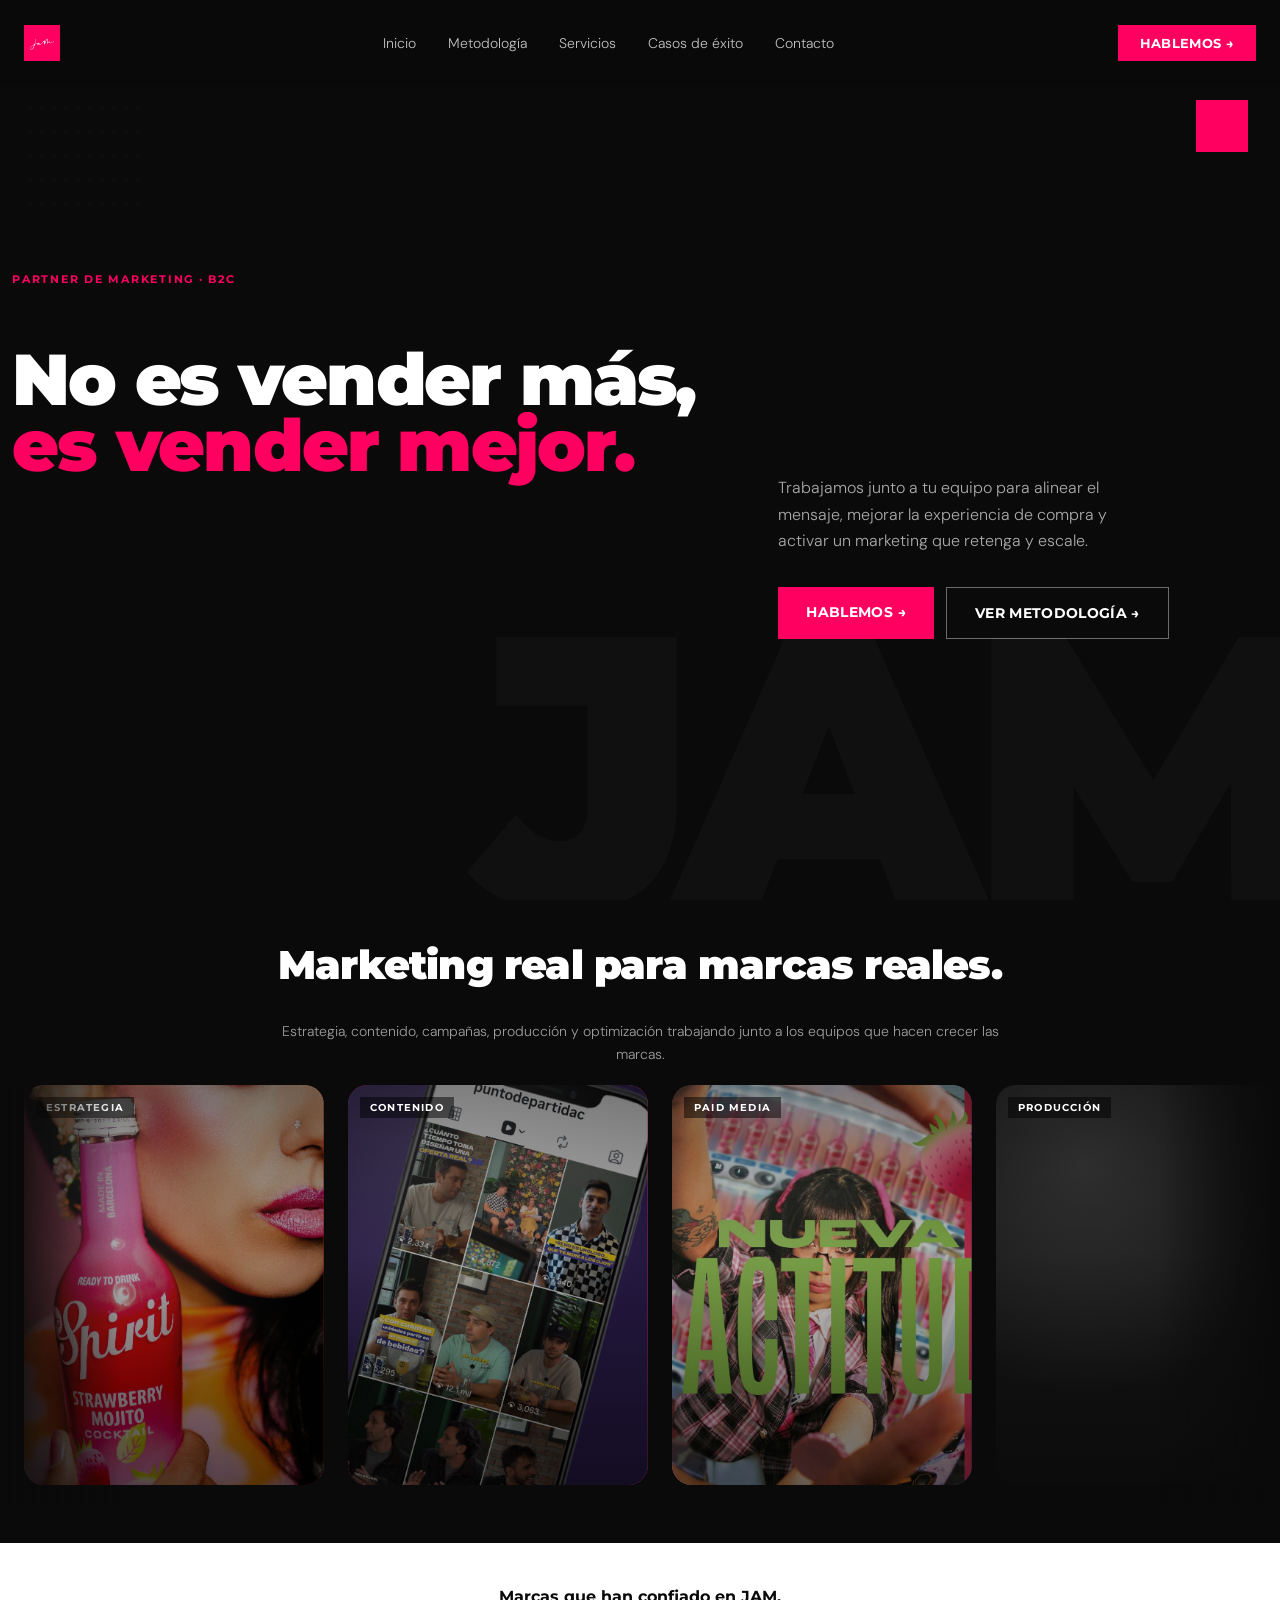
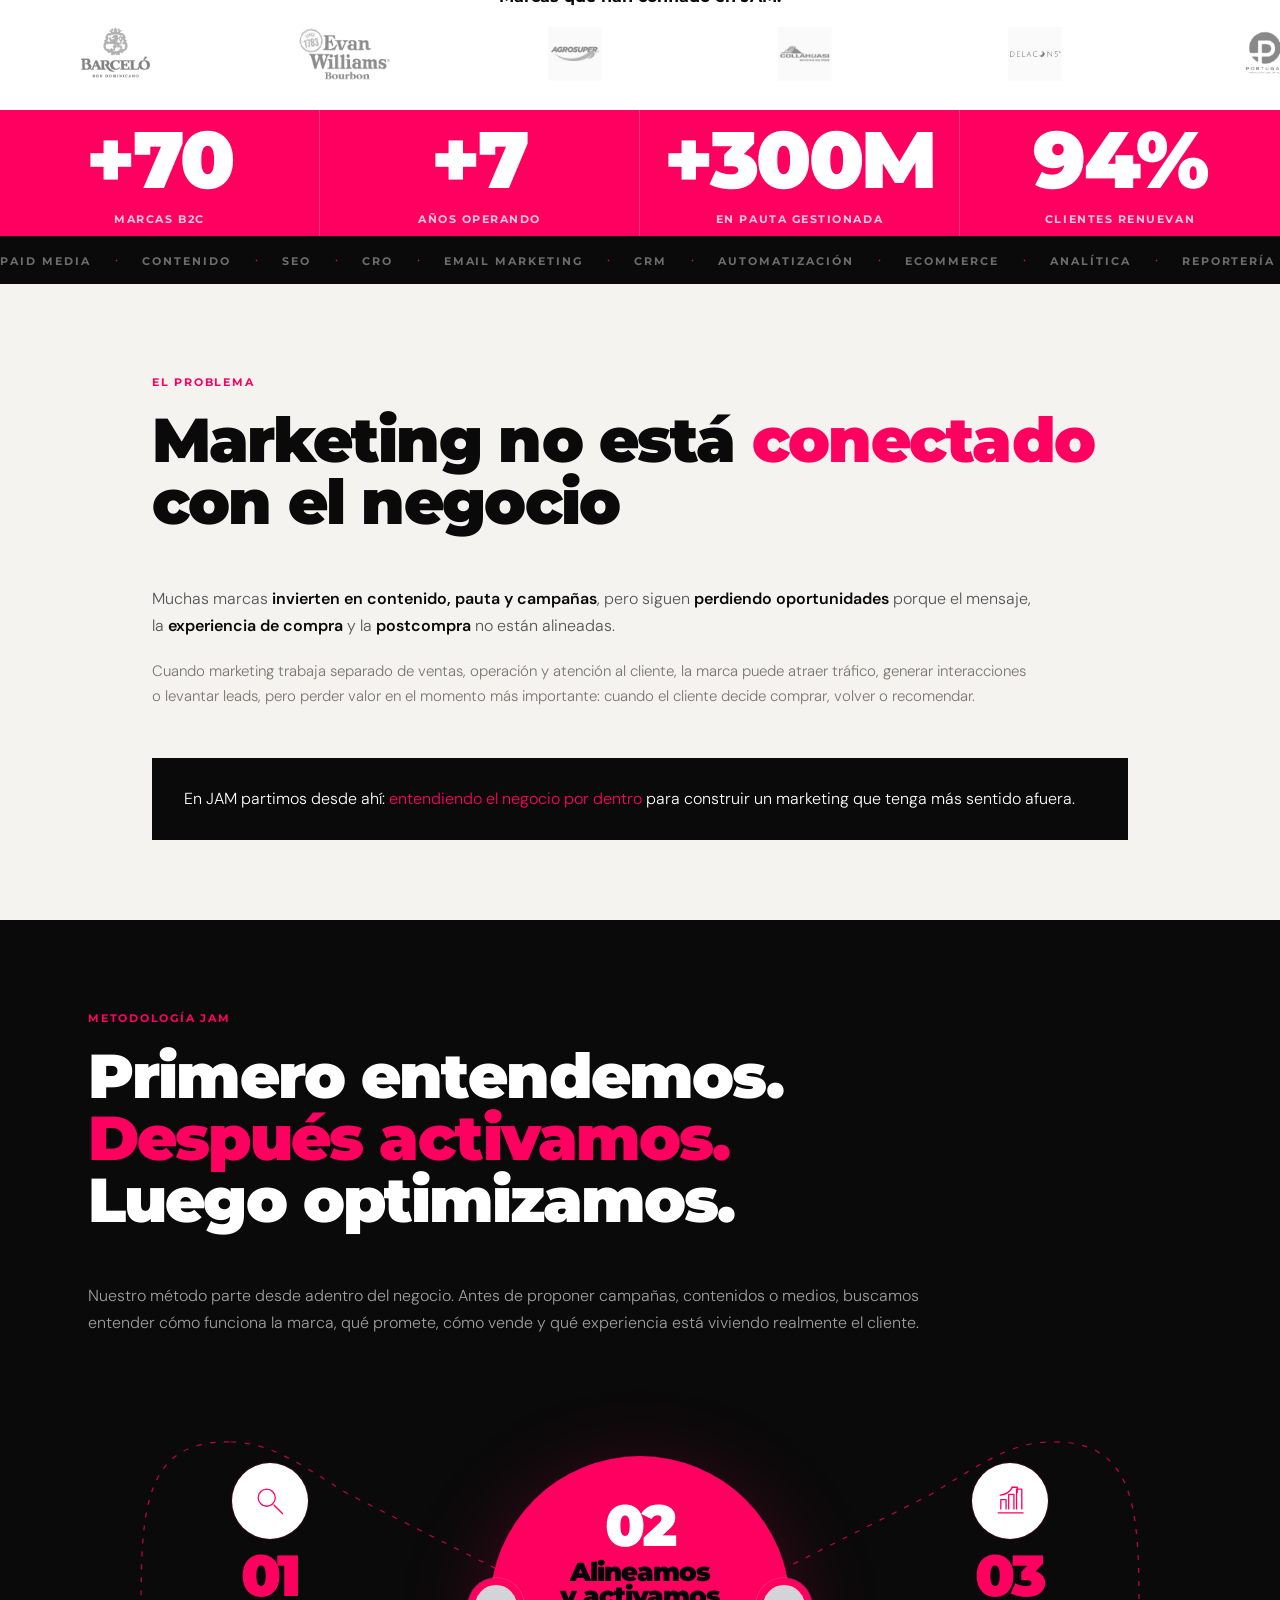
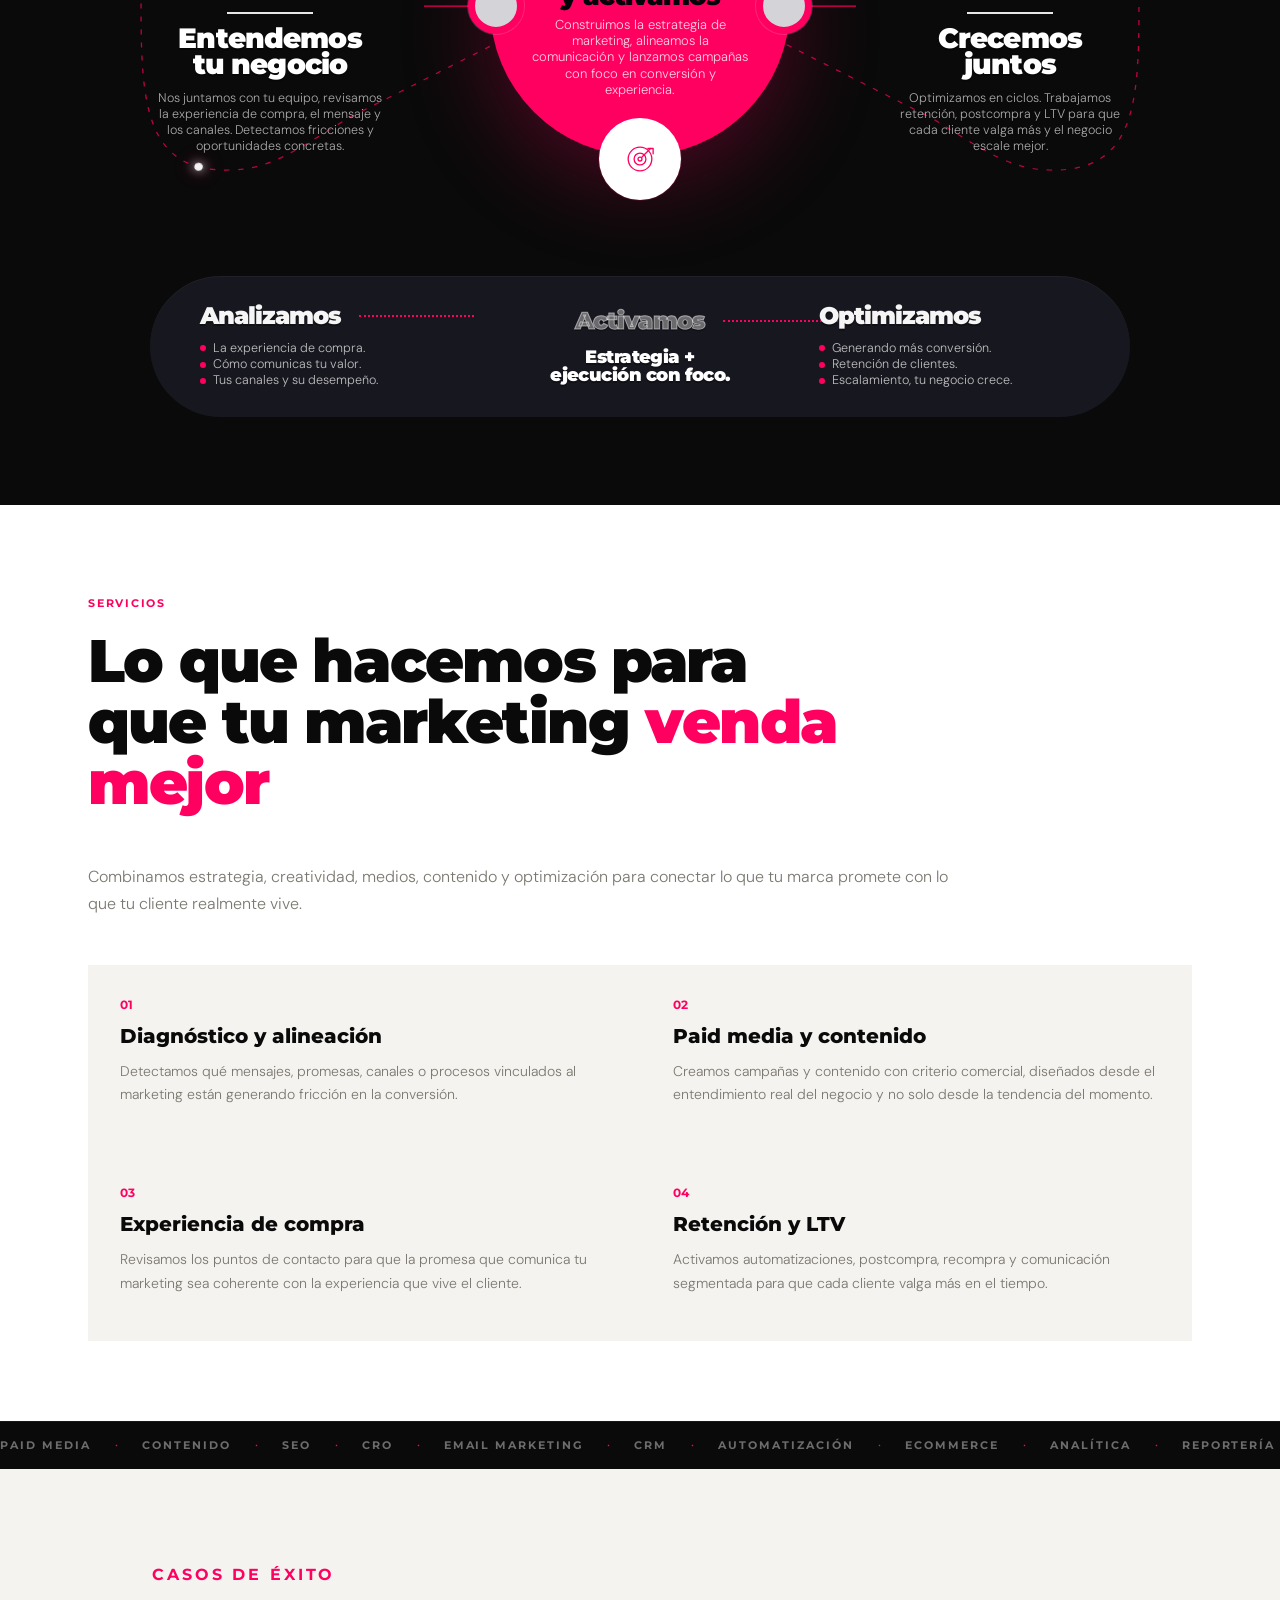
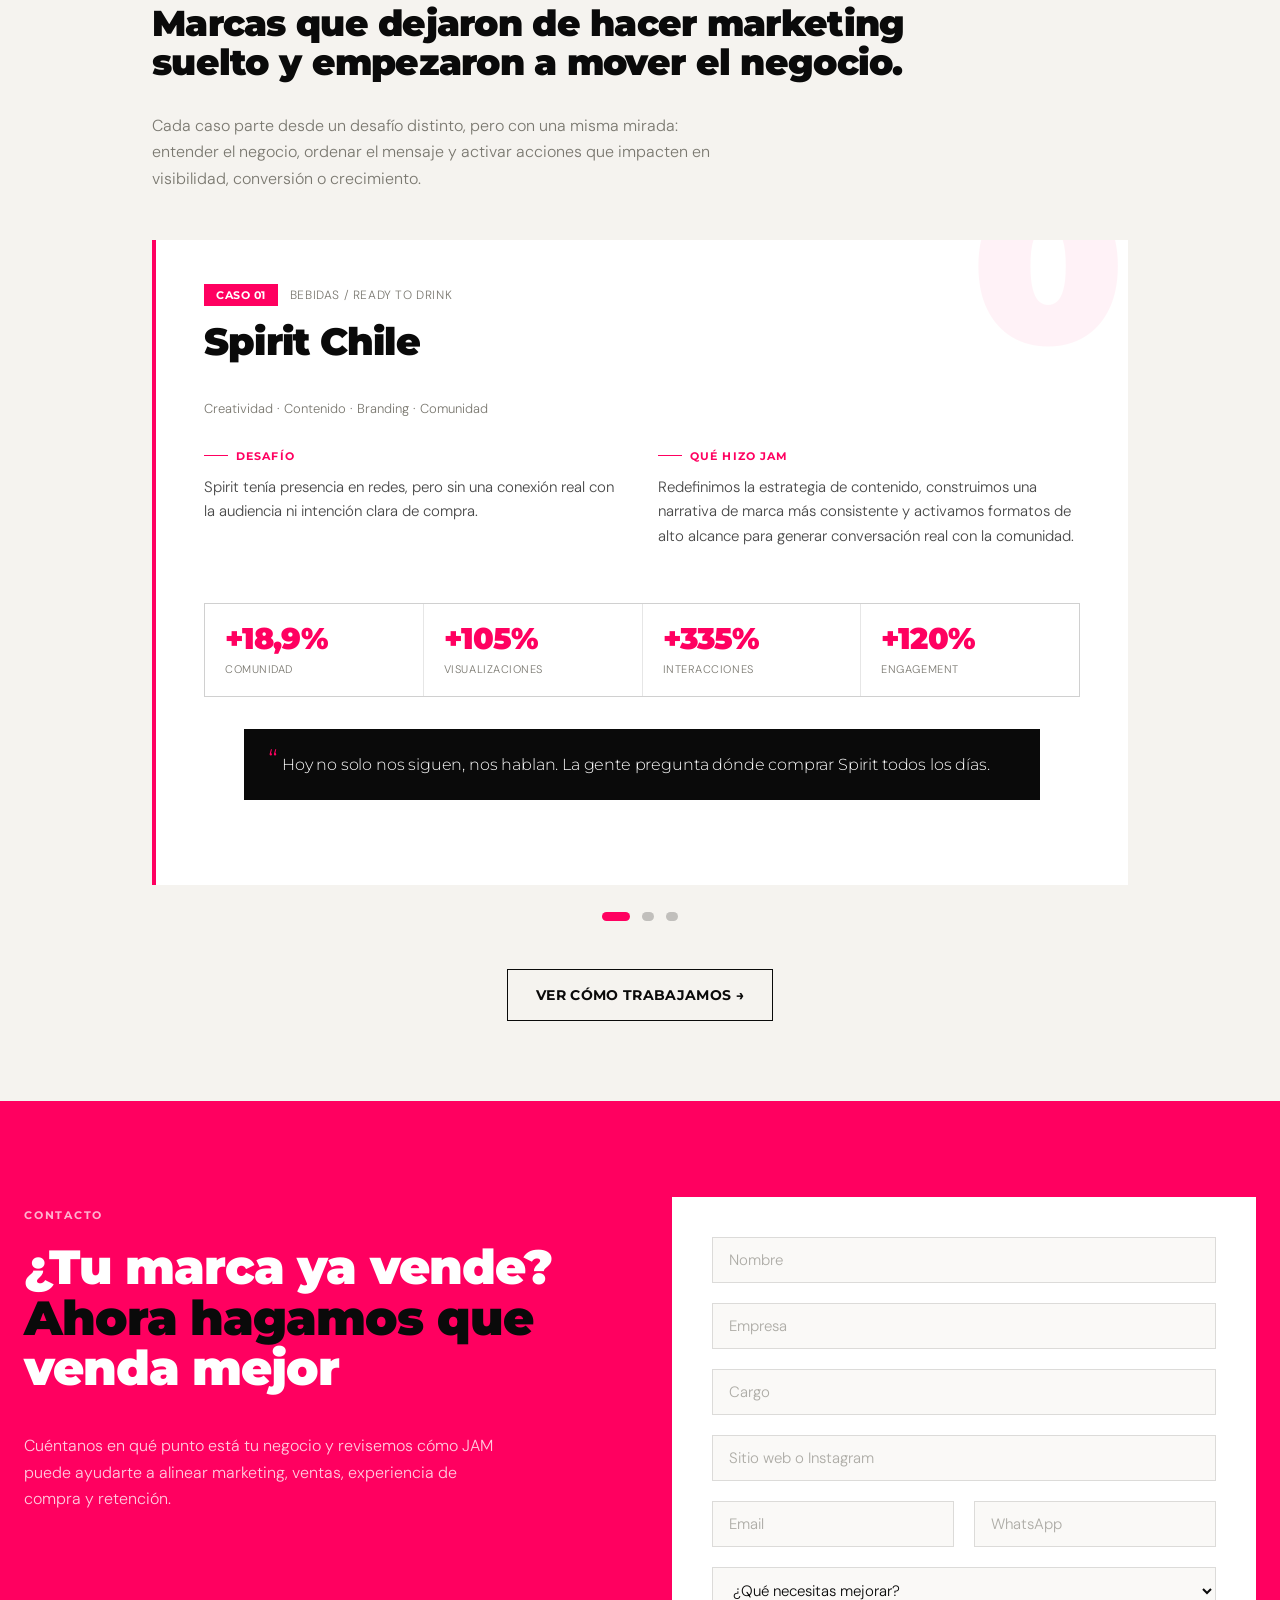
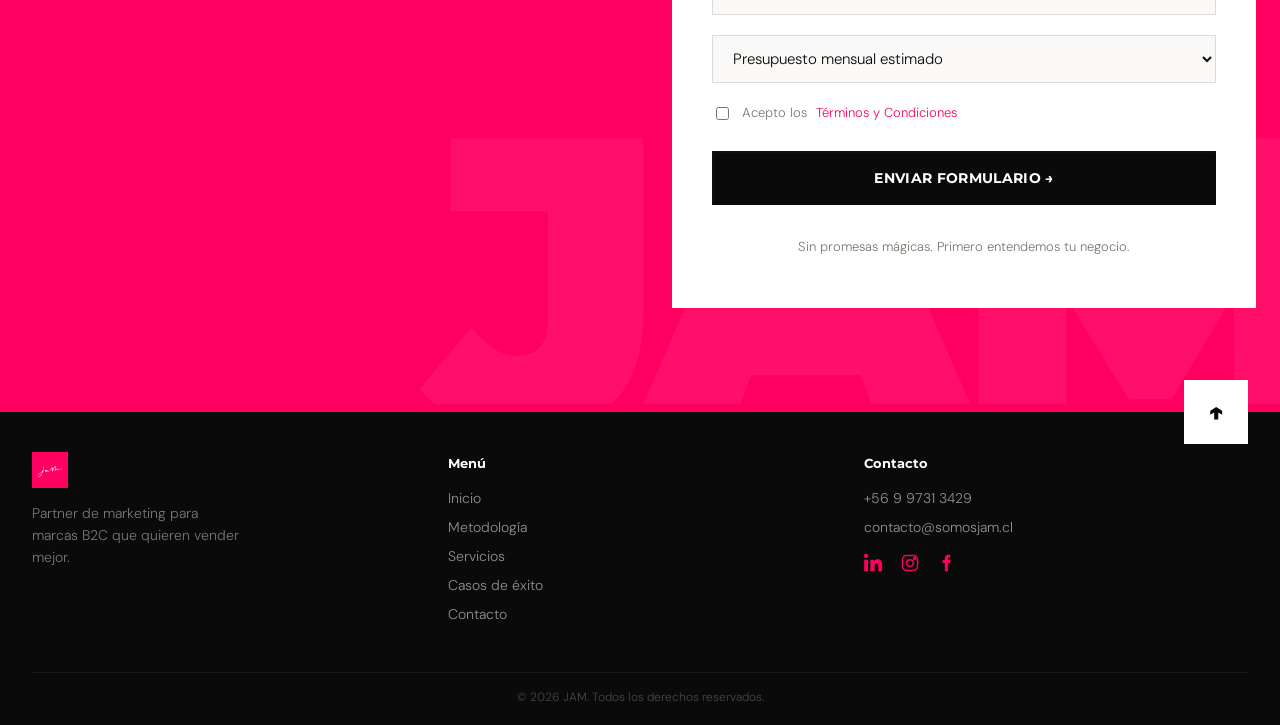
<file: index.html>
<!doctype html>
<html lang="es">
<head>
	<meta charset="UTF-8">
	<meta name="viewport" content="width=device-width, initial-scale=1">
	
	<link rel="preconnect" href="https://fonts.googleapis.com">
	<link rel="preconnect" href="https://fonts.gstatic.com" crossorigin>
	<link href="https://fonts.googleapis.com/css2?family=DM+Sans:wght@300;400;500;700&family=Dancing+Script:wght@700&family=Montserrat:wght@500;700;800;900&display=swap" rel="stylesheet">
	<link rel="stylesheet" href="./assets/css/theme.css">
</head>
<body class="home page jam-static">
<nav class="jam-nav fixed inset-x-0 top-0 z-1000 backdrop-blur-md transition-colors" data-jam-nav>
	<div class="mx-auto flex max-w-7xl items-center justify-between px-6 py-4">
		<a href="./#hero" class="flex items-center text-white" aria-label="JAM">
			<img src="./assets/images/jam-logo-pink.jpg" alt="SOMOS JAM" class="jam-nav-logo">
		</a>

		<ul class="hidden items-center gap-8 md-flex">
							<li>
					<a href="#hero" class="font-body text-14 text-white-75 transition-opacity hover-opacity-100">
						Inicio					</a>
				</li>
							<li>
					<a href="#metodologia" class="font-body text-14 text-white-75 transition-opacity hover-opacity-100">
						Metodología					</a>
				</li>
							<li>
					<a href="#servicios" class="font-body text-14 text-white-75 transition-opacity hover-opacity-100">
						Servicios					</a>
				</li>
							<li>
					<a href="#casos" class="font-body text-14 text-white-75 transition-opacity hover-opacity-100">
						Casos de éxito					</a>
				</li>
							<li>
					<a href="#contacto" class="font-body text-14 text-white-75 transition-opacity hover-opacity-100">
						Contacto					</a>
				</li>
					</ul>

		<a href="#contacto" class="hidden bg-jam-pink px-22 py-10 font-display text-13 font-bold uppercase tracking-wide text-white transition-transform hover-lift md-inline-block">
			Hablemos &rarr;
		</a>

		<button class="jam-menu-toggle text-white md-hidden" type="button" aria-label="Abrir menú" aria-expanded="false" aria-controls="jam-mobile-menu" data-jam-menu-toggle>
			<svg class="jam-menu-icon jam-menu-icon-open" width="28" height="28" viewBox="0 0 24 24" fill="none" stroke="currentColor" stroke-width="2" aria-hidden="true">
				<path d="M4 7h16M4 12h16M4 17h16"></path>
			</svg>
			<svg class="jam-menu-icon jam-menu-icon-close" width="28" height="28" viewBox="0 0 24 24" fill="none" stroke="currentColor" stroke-width="2" aria-hidden="true">
				<path d="M6 6l12 12M6 18L18 6"></path>
			</svg>
		</button>
	</div>

	<div id="jam-mobile-menu" class="jam-mobile-menu border-t border-white-10 bg-jam-black md-hidden" hidden data-jam-mobile-menu>
		<ul class="flex flex-col px-6 py-4">
							<li>
					<a href="#hero" class="block py-3 font-body text-15 text-white-80" data-jam-mobile-link>
						Inicio					</a>
				</li>
							<li>
					<a href="#metodologia" class="block py-3 font-body text-15 text-white-80" data-jam-mobile-link>
						Metodología					</a>
				</li>
							<li>
					<a href="#servicios" class="block py-3 font-body text-15 text-white-80" data-jam-mobile-link>
						Servicios					</a>
				</li>
							<li>
					<a href="#casos" class="block py-3 font-body text-15 text-white-80" data-jam-mobile-link>
						Casos de éxito					</a>
				</li>
							<li>
					<a href="#contacto" class="block py-3 font-body text-15 text-white-80" data-jam-mobile-link>
						Contacto					</a>
				</li>
						<li>
				<a href="#contacto" class="mt-2 inline-block bg-jam-pink px-5 py-3 font-display text-13 font-bold uppercase text-white" data-jam-mobile-link>
					Hablemos &rarr;
				</a>
			</li>
		</ul>
	</div>
</nav>
<main class="bg-jam-black text-white">
	<section id="hero" class="relative flex min-h-screen items-center overflow-hidden bg-jam-black text-white">
		<div aria-hidden="true" class="hero-watermark pointer-events-none absolute select-none font-display font-black">JAM</div>
		<div aria-hidden="true" class="pulse-soft hero-pulse absolute"></div>
		<div aria-hidden="true" class="dot-pattern hero-dots absolute"></div>
		<div class="relative mx-auto grid w-full max-w-7xl gap-12 px-3 py-10 md-grid-hero md-items-end md-gap-8 grid-hero">
			<div class="hero-anim">
				<p class="eyebrow mb-6 text-jam-pink">Partner de marketing · B2C</p>
				<h1 class="hero-title font-display font-black">
					<span class="block">No es vender más,</span>
					<span class="block text-jam-pink">es vender mejor.</span>
				</h1>
			</div>
			<div class="hero-anim delay-2">
				<p class="hero-copy font-body text-white-65">Trabajamos junto a tu equipo para alinear el mensaje, mejorar la experiencia de compra y activar un marketing que retenga y escale.</p>
				<div class="hero-anim delay-3 mt-8 flex flex-wrap gap-3">
					<a href="#contacto" class="jam-cta bg-jam-pink px-7 py-4 font-display text-14 font-bold uppercase tracking-wide text-white transition-all hover-lift">Hablemos &rarr;</a>
					<a href="#metodologia" class="border border-white-40 px-7 py-4 font-display text-14 font-bold uppercase tracking-wide text-white transition-colors hover-border-white">Ver metodología &rarr;</a>
				</div>
			</div>
		</div>
	</section>

	<section class="relative overflow-hidden bg-jam-black py-10">
		<div class="mx-auto max-w-7xl px-6 text-center">
			<h2 class="fade-up section-heading font-display font-black text-white">Marketing real para marcas reales.</h2>
			<p class="fade-up delay-1 mx-auto mt-6 font-body section-copy text-white-60">Estrategia, contenido, campañas, producción y optimización trabajando junto a los equipos que hacen crecer las marcas.</p>
		</div>
		<div class="no-scrollbar mt-5 overflow-hidden px-6 pb-6 gallery-viewport">
			<div class="flex gap-6 gallery-track pb-6" style="animation-duration: 20s;">
															<div class="relative shrink-0 overflow-hidden gallery-card" style="background: #8B1A1A;">
															<img class="absolute inset-0 gallery-card-image" src="./assets/images/Estrategia.png" alt="Estrategia" loading="lazy">
								<div class="absolute inset-0 gallery-card-image-mask"></div>
																					<div class="absolute inset-0 gallery-card-glow"></div>
							<span class="absolute left-3 top-3 font-display font-bold uppercase text-white gallery-label">Estrategia</span>
						</div>
											<div class="relative shrink-0 overflow-hidden gallery-card" style="background: #E8307A;">
															<img class="absolute inset-0 gallery-card-image" src="./assets/images/Contenido.png" alt="Contenido" loading="lazy">
								<div class="absolute inset-0 gallery-card-image-mask"></div>
																					<div class="absolute inset-0 gallery-card-glow"></div>
							<span class="absolute left-3 top-3 font-display font-bold uppercase text-white gallery-label">Contenido</span>
						</div>
											<div class="relative shrink-0 overflow-hidden gallery-card" style="background: #3D2B6B;">
															<img class="absolute inset-0 gallery-card-image" src="./assets/images/Paid Media.png" alt="Paid Media" loading="lazy">
								<div class="absolute inset-0 gallery-card-image-mask"></div>
																					<div class="absolute inset-0 gallery-card-glow"></div>
							<span class="absolute left-3 top-3 font-display font-bold uppercase text-white gallery-label">Paid Media</span>
						</div>
											<div class="relative shrink-0 overflow-hidden gallery-card" style="background: #1a1a1a;">
																						<video class="absolute inset-0 gallery-card-video" autoplay muted loop playsinline preload="metadata">
									<source src="./assets/video/VIDEO-JAM.mp4" type="video/mp4">
								</video>
								<div class="absolute inset-0 gallery-card-video-mask"></div>
														<div class="absolute inset-0 gallery-card-glow"></div>
							<span class="absolute left-3 top-3 font-display font-bold uppercase text-white gallery-label">Producción</span>
						</div>
											<div class="relative shrink-0 overflow-hidden gallery-card" style="background: #2a1f00;">
															<img class="absolute inset-0 gallery-card-image" src="./assets/images/Ecommerce.png" alt="Ecommerce" loading="lazy">
								<div class="absolute inset-0 gallery-card-image-mask"></div>
																					<div class="absolute inset-0 gallery-card-glow"></div>
							<span class="absolute left-3 top-3 font-display font-bold uppercase text-white gallery-label">Ecommerce</span>
						</div>
											<div class="relative shrink-0 overflow-hidden gallery-card" style="background: #8B1A1A;">
															<img class="absolute inset-0 gallery-card-image" src="./assets/images/Crecimiento.png" alt="Crecimiento" loading="lazy">
								<div class="absolute inset-0 gallery-card-image-mask"></div>
																					<div class="absolute inset-0 gallery-card-glow"></div>
							<span class="absolute left-3 top-3 font-display font-bold uppercase text-white gallery-label">Crecimiento</span>
						</div>
																				<div class="relative shrink-0 overflow-hidden gallery-card" style="background: #8B1A1A;">
															<img class="absolute inset-0 gallery-card-image" src="./assets/images/Estrategia.png" alt="Estrategia" loading="lazy">
								<div class="absolute inset-0 gallery-card-image-mask"></div>
																					<div class="absolute inset-0 gallery-card-glow"></div>
							<span class="absolute left-3 top-3 font-display font-bold uppercase text-white gallery-label">Estrategia</span>
						</div>
											<div class="relative shrink-0 overflow-hidden gallery-card" style="background: #E8307A;">
															<img class="absolute inset-0 gallery-card-image" src="./assets/images/Contenido.png" alt="Contenido" loading="lazy">
								<div class="absolute inset-0 gallery-card-image-mask"></div>
																					<div class="absolute inset-0 gallery-card-glow"></div>
							<span class="absolute left-3 top-3 font-display font-bold uppercase text-white gallery-label">Contenido</span>
						</div>
											<div class="relative shrink-0 overflow-hidden gallery-card" style="background: #3D2B6B;">
															<img class="absolute inset-0 gallery-card-image" src="./assets/images/Paid Media.png" alt="Paid Media" loading="lazy">
								<div class="absolute inset-0 gallery-card-image-mask"></div>
																					<div class="absolute inset-0 gallery-card-glow"></div>
							<span class="absolute left-3 top-3 font-display font-bold uppercase text-white gallery-label">Paid Media</span>
						</div>
											<div class="relative shrink-0 overflow-hidden gallery-card" style="background: #1a1a1a;">
																						<video class="absolute inset-0 gallery-card-video" autoplay muted loop playsinline preload="metadata">
									<source src="./assets/video/VIDEO-JAM.mp4" type="video/mp4">
								</video>
								<div class="absolute inset-0 gallery-card-video-mask"></div>
														<div class="absolute inset-0 gallery-card-glow"></div>
							<span class="absolute left-3 top-3 font-display font-bold uppercase text-white gallery-label">Producción</span>
						</div>
											<div class="relative shrink-0 overflow-hidden gallery-card" style="background: #2a1f00;">
															<img class="absolute inset-0 gallery-card-image" src="./assets/images/Ecommerce.png" alt="Ecommerce" loading="lazy">
								<div class="absolute inset-0 gallery-card-image-mask"></div>
																					<div class="absolute inset-0 gallery-card-glow"></div>
							<span class="absolute left-3 top-3 font-display font-bold uppercase text-white gallery-label">Ecommerce</span>
						</div>
											<div class="relative shrink-0 overflow-hidden gallery-card" style="background: #8B1A1A;">
															<img class="absolute inset-0 gallery-card-image" src="./assets/images/Crecimiento.png" alt="Crecimiento" loading="lazy">
								<div class="absolute inset-0 gallery-card-image-mask"></div>
																					<div class="absolute inset-0 gallery-card-glow"></div>
							<span class="absolute left-3 top-3 font-display font-bold uppercase text-white gallery-label">Crecimiento</span>
						</div>
												</div>
		</div>
	</section>

	<section class="bg-white client-logos-section">
		<h3 class="text-center font-display text-16 font-bold text-jam-black">Marcas que han confiado en JAM.</h3>
		<div class="overflow-hidden client-logos-marquee">
			<div class="marquee-track" style="animation-duration: 55s;">
															<span class="mx-10 client-logo">
							<img src="./assets/images/logo/Grupo%20143.png" alt="Grupo 143" loading="lazy">
						</span>
											<span class="mx-10 client-logo">
							<img src="./assets/images/logo/Grupo%20147.png" alt="Grupo 147" loading="lazy">
						</span>
											<span class="mx-10 client-logo">
							<img src="./assets/images/logo/Grupo%20151.png" alt="Grupo 151" loading="lazy">
						</span>
											<span class="mx-10 client-logo">
							<img src="./assets/images/logo/Grupo%20153.png" alt="Grupo 153" loading="lazy">
						</span>
											<span class="mx-10 client-logo">
							<img src="./assets/images/logo/Grupo%20157.png" alt="Grupo 157" loading="lazy">
						</span>
											<span class="mx-10 client-logo">
							<img src="./assets/images/logo/Grupo%20159.png" alt="Grupo 159" loading="lazy">
						</span>
											<span class="mx-10 client-logo">
							<img src="./assets/images/logo/Grupo%20163.png" alt="Grupo 163" loading="lazy">
						</span>
											<span class="mx-10 client-logo">
							<img src="./assets/images/logo/Grupo%20165.png" alt="Grupo 165" loading="lazy">
						</span>
											<span class="mx-10 client-logo">
							<img src="./assets/images/logo/Grupo%20167.png" alt="Grupo 167" loading="lazy">
						</span>
											<span class="mx-10 client-logo">
							<img src="./assets/images/logo/Grupo%20169.png" alt="Grupo 169" loading="lazy">
						</span>
											<span class="mx-10 client-logo">
							<img src="./assets/images/logo/Grupo%20171.png" alt="Grupo 171" loading="lazy">
						</span>
											<span class="mx-10 client-logo">
							<img src="./assets/images/logo/Grupo%20175.png" alt="Grupo 175" loading="lazy">
						</span>
											<span class="mx-10 client-logo">
							<img src="./assets/images/logo/Grupo%20177.png" alt="Grupo 177" loading="lazy">
						</span>
											<span class="mx-10 client-logo">
							<img src="./assets/images/logo/Grupo%20179.png" alt="Grupo 179" loading="lazy">
						</span>
											<span class="mx-10 client-logo">
							<img src="./assets/images/logo/Grupo%20181.png" alt="Grupo 181" loading="lazy">
						</span>
											<span class="mx-10 client-logo">
							<img src="./assets/images/logo/Grupo%20185.png" alt="Grupo 185" loading="lazy">
						</span>
											<span class="mx-10 client-logo">
							<img src="./assets/images/logo/Grupo%20189.png" alt="Grupo 189" loading="lazy">
						</span>
											<span class="mx-10 client-logo">
							<img src="./assets/images/logo/Grupo%20191.png" alt="Grupo 191" loading="lazy">
						</span>
											<span class="mx-10 client-logo">
							<img src="./assets/images/logo/Grupo%20193.png" alt="Grupo 193" loading="lazy">
						</span>
											<span class="mx-10 client-logo">
							<img src="./assets/images/logo/Grupo%20197.png" alt="Grupo 197" loading="lazy">
						</span>
											<span class="mx-10 client-logo">
							<img src="./assets/images/logo/Grupo%20198.svg" alt="Grupo 198" loading="lazy">
						</span>
											<span class="mx-10 client-logo">
							<img src="./assets/images/logo/Grupo%20199.svg" alt="Grupo 199" loading="lazy">
						</span>
											<span class="mx-10 client-logo">
							<img src="./assets/images/logo/Grupo%20200.svg" alt="Grupo 200" loading="lazy">
						</span>
											<span class="mx-10 client-logo">
							<img src="./assets/images/logo/Grupo%20201.svg" alt="Grupo 201" loading="lazy">
						</span>
											<span class="mx-10 client-logo">
							<img src="./assets/images/logo/Grupo%20202.svg" alt="Grupo 202" loading="lazy">
						</span>
											<span class="mx-10 client-logo">
							<img src="./assets/images/logo/Grupo%20203.svg" alt="Grupo 203" loading="lazy">
						</span>
											<span class="mx-10 client-logo">
							<img src="./assets/images/logo/Grupo%20204.svg" alt="Grupo 204" loading="lazy">
						</span>
											<span class="mx-10 client-logo">
							<img src="./assets/images/logo/Grupo%20205.svg" alt="Grupo 205" loading="lazy">
						</span>
																				<span class="mx-10 client-logo">
							<img src="./assets/images/logo/Grupo%20143.png" alt="Grupo 143" loading="lazy">
						</span>
											<span class="mx-10 client-logo">
							<img src="./assets/images/logo/Grupo%20147.png" alt="Grupo 147" loading="lazy">
						</span>
											<span class="mx-10 client-logo">
							<img src="./assets/images/logo/Grupo%20151.png" alt="Grupo 151" loading="lazy">
						</span>
											<span class="mx-10 client-logo">
							<img src="./assets/images/logo/Grupo%20153.png" alt="Grupo 153" loading="lazy">
						</span>
											<span class="mx-10 client-logo">
							<img src="./assets/images/logo/Grupo%20157.png" alt="Grupo 157" loading="lazy">
						</span>
											<span class="mx-10 client-logo">
							<img src="./assets/images/logo/Grupo%20159.png" alt="Grupo 159" loading="lazy">
						</span>
											<span class="mx-10 client-logo">
							<img src="./assets/images/logo/Grupo%20163.png" alt="Grupo 163" loading="lazy">
						</span>
											<span class="mx-10 client-logo">
							<img src="./assets/images/logo/Grupo%20165.png" alt="Grupo 165" loading="lazy">
						</span>
											<span class="mx-10 client-logo">
							<img src="./assets/images/logo/Grupo%20167.png" alt="Grupo 167" loading="lazy">
						</span>
											<span class="mx-10 client-logo">
							<img src="./assets/images/logo/Grupo%20169.png" alt="Grupo 169" loading="lazy">
						</span>
											<span class="mx-10 client-logo">
							<img src="./assets/images/logo/Grupo%20171.png" alt="Grupo 171" loading="lazy">
						</span>
											<span class="mx-10 client-logo">
							<img src="./assets/images/logo/Grupo%20175.png" alt="Grupo 175" loading="lazy">
						</span>
											<span class="mx-10 client-logo">
							<img src="./assets/images/logo/Grupo%20177.png" alt="Grupo 177" loading="lazy">
						</span>
											<span class="mx-10 client-logo">
							<img src="./assets/images/logo/Grupo%20179.png" alt="Grupo 179" loading="lazy">
						</span>
											<span class="mx-10 client-logo">
							<img src="./assets/images/logo/Grupo%20181.png" alt="Grupo 181" loading="lazy">
						</span>
											<span class="mx-10 client-logo">
							<img src="./assets/images/logo/Grupo%20185.png" alt="Grupo 185" loading="lazy">
						</span>
											<span class="mx-10 client-logo">
							<img src="./assets/images/logo/Grupo%20189.png" alt="Grupo 189" loading="lazy">
						</span>
											<span class="mx-10 client-logo">
							<img src="./assets/images/logo/Grupo%20191.png" alt="Grupo 191" loading="lazy">
						</span>
											<span class="mx-10 client-logo">
							<img src="./assets/images/logo/Grupo%20193.png" alt="Grupo 193" loading="lazy">
						</span>
											<span class="mx-10 client-logo">
							<img src="./assets/images/logo/Grupo%20197.png" alt="Grupo 197" loading="lazy">
						</span>
											<span class="mx-10 client-logo">
							<img src="./assets/images/logo/Grupo%20198.svg" alt="Grupo 198" loading="lazy">
						</span>
											<span class="mx-10 client-logo">
							<img src="./assets/images/logo/Grupo%20199.svg" alt="Grupo 199" loading="lazy">
						</span>
											<span class="mx-10 client-logo">
							<img src="./assets/images/logo/Grupo%20200.svg" alt="Grupo 200" loading="lazy">
						</span>
											<span class="mx-10 client-logo">
							<img src="./assets/images/logo/Grupo%20201.svg" alt="Grupo 201" loading="lazy">
						</span>
											<span class="mx-10 client-logo">
							<img src="./assets/images/logo/Grupo%20202.svg" alt="Grupo 202" loading="lazy">
						</span>
											<span class="mx-10 client-logo">
							<img src="./assets/images/logo/Grupo%20203.svg" alt="Grupo 203" loading="lazy">
						</span>
											<span class="mx-10 client-logo">
							<img src="./assets/images/logo/Grupo%20204.svg" alt="Grupo 204" loading="lazy">
						</span>
											<span class="mx-10 client-logo">
							<img src="./assets/images/logo/Grupo%20205.svg" alt="Grupo 205" loading="lazy">
						</span>
												</div>
		</div>
	</section>

	<section class="bg-jam-pink">
		<div class="mx-auto grid max-w-7xl grid-cols-2 md-grid-cols-4">
							<div class="stat-cell border-b border-r border-white-20 md-border-b-0">
					<div class="flex flex-col items-center px-5 py-10 text-center text-white">
						<div class="stat-number font-display font-black">+<span data-count-up="70">0</span></div>
						<div class="mt-3 font-display font-bold uppercase stat-label">Marcas B2C</div>
					</div>
				</div>
							<div class="stat-cell border-b border-white-20 md-border-b-0 md-border-r">
					<div class="flex flex-col items-center px-5 py-10 text-center text-white">
						<div class="stat-number font-display font-black">+<span data-count-up="7">0</span></div>
						<div class="mt-3 font-display font-bold uppercase stat-label">Años operando</div>
					</div>
				</div>
							<div class="stat-cell border-r border-white-20">
					<div class="flex flex-col items-center px-5 py-10 text-center text-white">
						<div class="stat-number font-display font-black">+<span data-count-up="300">0</span>M</div>
						<div class="mt-3 font-display font-bold uppercase stat-label">En pauta gestionada</div>
					</div>
				</div>
							<div class="stat-cell">
					<div class="flex flex-col items-center px-5 py-10 text-center text-white">
						<div class="stat-number font-display font-black"><span data-count-up="94">0</span>%</div>
						<div class="mt-3 font-display font-bold uppercase stat-label">Clientes renuevan</div>
					</div>
				</div>
					</div>
	</section>

	<div class="overflow-hidden bg-jam-black services-strip">
		<div class="marquee-track h-full items-center" style="animation-duration: 20s;">
												<span class="flex items-center"><span class="font-display font-bold uppercase text-white-40 strip-item">Paid Media</span><span class="mx-6 text-jam-pink">·</span></span>
									<span class="flex items-center"><span class="font-display font-bold uppercase text-white-40 strip-item">Contenido</span><span class="mx-6 text-jam-pink">·</span></span>
									<span class="flex items-center"><span class="font-display font-bold uppercase text-white-40 strip-item">SEO</span><span class="mx-6 text-jam-pink">·</span></span>
									<span class="flex items-center"><span class="font-display font-bold uppercase text-white-40 strip-item">CRO</span><span class="mx-6 text-jam-pink">·</span></span>
									<span class="flex items-center"><span class="font-display font-bold uppercase text-white-40 strip-item">Email Marketing</span><span class="mx-6 text-jam-pink">·</span></span>
									<span class="flex items-center"><span class="font-display font-bold uppercase text-white-40 strip-item">CRM</span><span class="mx-6 text-jam-pink">·</span></span>
									<span class="flex items-center"><span class="font-display font-bold uppercase text-white-40 strip-item">Automatización</span><span class="mx-6 text-jam-pink">·</span></span>
									<span class="flex items-center"><span class="font-display font-bold uppercase text-white-40 strip-item">Ecommerce</span><span class="mx-6 text-jam-pink">·</span></span>
									<span class="flex items-center"><span class="font-display font-bold uppercase text-white-40 strip-item">Analítica</span><span class="mx-6 text-jam-pink">·</span></span>
									<span class="flex items-center"><span class="font-display font-bold uppercase text-white-40 strip-item">Reportería</span><span class="mx-6 text-jam-pink">·</span></span>
																<span class="flex items-center"><span class="font-display font-bold uppercase text-white-40 strip-item">Paid Media</span><span class="mx-6 text-jam-pink">·</span></span>
									<span class="flex items-center"><span class="font-display font-bold uppercase text-white-40 strip-item">Contenido</span><span class="mx-6 text-jam-pink">·</span></span>
									<span class="flex items-center"><span class="font-display font-bold uppercase text-white-40 strip-item">SEO</span><span class="mx-6 text-jam-pink">·</span></span>
									<span class="flex items-center"><span class="font-display font-bold uppercase text-white-40 strip-item">CRO</span><span class="mx-6 text-jam-pink">·</span></span>
									<span class="flex items-center"><span class="font-display font-bold uppercase text-white-40 strip-item">Email Marketing</span><span class="mx-6 text-jam-pink">·</span></span>
									<span class="flex items-center"><span class="font-display font-bold uppercase text-white-40 strip-item">CRM</span><span class="mx-6 text-jam-pink">·</span></span>
									<span class="flex items-center"><span class="font-display font-bold uppercase text-white-40 strip-item">Automatización</span><span class="mx-6 text-jam-pink">·</span></span>
									<span class="flex items-center"><span class="font-display font-bold uppercase text-white-40 strip-item">Ecommerce</span><span class="mx-6 text-jam-pink">·</span></span>
									<span class="flex items-center"><span class="font-display font-bold uppercase text-white-40 strip-item">Analítica</span><span class="mx-6 text-jam-pink">·</span></span>
									<span class="flex items-center"><span class="font-display font-bold uppercase text-white-40 strip-item">Reportería</span><span class="mx-6 text-jam-pink">·</span></span>
																<span class="flex items-center"><span class="font-display font-bold uppercase text-white-40 strip-item">Paid Media</span><span class="mx-6 text-jam-pink">·</span></span>
									<span class="flex items-center"><span class="font-display font-bold uppercase text-white-40 strip-item">Contenido</span><span class="mx-6 text-jam-pink">·</span></span>
									<span class="flex items-center"><span class="font-display font-bold uppercase text-white-40 strip-item">SEO</span><span class="mx-6 text-jam-pink">·</span></span>
									<span class="flex items-center"><span class="font-display font-bold uppercase text-white-40 strip-item">CRO</span><span class="mx-6 text-jam-pink">·</span></span>
									<span class="flex items-center"><span class="font-display font-bold uppercase text-white-40 strip-item">Email Marketing</span><span class="mx-6 text-jam-pink">·</span></span>
									<span class="flex items-center"><span class="font-display font-bold uppercase text-white-40 strip-item">CRM</span><span class="mx-6 text-jam-pink">·</span></span>
									<span class="flex items-center"><span class="font-display font-bold uppercase text-white-40 strip-item">Automatización</span><span class="mx-6 text-jam-pink">·</span></span>
									<span class="flex items-center"><span class="font-display font-bold uppercase text-white-40 strip-item">Ecommerce</span><span class="mx-6 text-jam-pink">·</span></span>
									<span class="flex items-center"><span class="font-display font-bold uppercase text-white-40 strip-item">Analítica</span><span class="mx-6 text-jam-pink">·</span></span>
									<span class="flex items-center"><span class="font-display font-bold uppercase text-white-40 strip-item">Reportería</span><span class="mx-6 text-jam-pink">·</span></span>
									</div>
	</div>

	<section class="bg-jam-off problem-section">
		<div class="mx-auto max-w-5xl px-6">
			<p class="eyebrow fade-up text-jam-pink">El problema</p>
			<h2 class="fade-up delay-1 mt-5 problem-title font-display font-black text-jam-black">Marketing no está <span class="text-jam-pink">conectado</span><br>con el negocio</h2>
			<p class="fade-up delay-2 mt-8 font-body problem-copy">Muchas marcas <strong class="font-semibold text-jam-black">invierten en contenido, pauta y campañas</strong>, pero siguen <strong class="font-semibold text-jam-black">perdiendo oportunidades</strong> porque el mensaje, la <strong class="font-semibold text-jam-black">experiencia de compra</strong> y la <strong class="font-semibold text-jam-black">postcompra</strong> no están alineadas.</p>
			<p class="fade-up delay-3 mt-5 font-body problem-subcopy text-jam-gray">Cuando marketing trabaja separado de ventas, operación y atención al cliente, la marca puede atraer tráfico, generar interacciones o levantar leads, pero perder valor en el momento más importante: cuando el cliente decide comprar, volver o recomendar.</p>
			<div class="fade-up delay-4 mt-12 bg-jam-black font-body text-white problem-callout">En JAM partimos desde ahí: <span class="text-jam-pink">entendiendo el negocio por dentro</span> para construir un marketing que tenga más sentido afuera.</div>
		</div>
	</section>

	<section id="metodologia" class="relative bg-jam-black methodology-section">
		<div class="mx-auto max-w-6xl px-6">
			<p class="eyebrow fade-up text-jam-pink">Metodología JAM</p>
			<h2 class="fade-up delay-1 mt-5 methodology-title font-display font-black">
				<span class="block text-white">Primero entendemos.</span>
				<span class="block text-jam-pink">Después activamos.</span>
				<span class="block text-white">Luego optimizamos.</span>
			</h2>
			<p class="fade-up delay-2 mt-8 font-body methodology-copy text-white-60">Nuestro método parte desde adentro del negocio. Antes de proponer campañas, contenidos o medios, buscamos entender cómo funciona la marca, qué promete, cómo vende y qué experiencia está viviendo realmente el cliente.</p>
			<div class="relative mt-20 jam-process">
				<svg aria-hidden="true" class="jam-process-lines pointer-events-none absolute inset-0 hidden md-block" viewBox="0 0 1000 380" preserveAspectRatio="none">
					<path id="jam-process-flow" d="M120 26 C42 24 38 92 38 190 C38 288 42 356 120 354 C160 354 190 328 230 302 L380 220 L620 160 L770 78 C810 52 842 26 880 26 C958 24 962 92 962 190 C962 288 958 356 880 354 C840 354 810 328 770 302 L620 220 L380 160 L230 78 C190 52 160 26 120 26 Z" fill="none" stroke="#FF0060" stroke-width="1.2" stroke-dasharray="5 8" opacity="0.72"></path>
					<path d="M300 190 H352" fill="none" stroke="#FF0060" stroke-width="1.25" opacity="0.9"></path>
					<path d="M700 190 H648" fill="none" stroke="#FF0060" stroke-width="1.25" opacity="0.9"></path>
					<path d="M352 190 L344 184 M352 190 L344 196" fill="none" stroke="#FF0060" stroke-width="1.25" opacity="0.9"></path>
					<path d="M648 190 L656 184 M648 190 L656 196" fill="none" stroke="#FF0060" stroke-width="1.25" opacity="0.9"></path>
					<circle class="jam-process-orb" r="4">
						<animateMotion dur="14s" repeatCount="indefinite" rotate="auto">
							<mpath href="#jam-process-flow"></mpath>
						</animateMotion>
					</circle>
				</svg>

				<div class="jam-process-grid relative grid items-center">
					<div class="fade-up jam-process-stage jam-process-stage-left text-center text-white">
						<div class="jam-process-icon mx-auto">
							<svg viewBox="0 0 64 64" aria-hidden="true"><circle cx="27" cy="27" r="13"></circle><path d="M38 38l13 13"></path></svg>
						</div>
						<div class="jam-process-number font-display font-black text-jam-pink">01</div>
						<div class="jam-process-rule mx-auto"></div>
						<h3 class="jam-process-title font-display font-black">Entendemos<br>tu negocio</h3>
						<p class="jam-process-copy font-body text-white-65">Nos juntamos con tu equipo, revisamos la experiencia de compra, el mensaje y los canales. Detectamos fricciones y oportunidades concretas.</p>
					</div>

					<div class="fade-up delay-1 jam-process-core mx-auto text-center text-white">
						<div class="jam-process-core-number font-display font-black">02</div>
						<h3 class="jam-process-core-title font-display font-black">Alineamos<br>y activamos</h3>
						<p class="jam-process-core-copy font-body">Construimos la estrategia de marketing, alineamos la comunicación y lanzamos campañas con foco en conversión y experiencia.</p>
						<div class="jam-process-core-icon">
							<svg viewBox="0 0 64 64" aria-hidden="true"><circle cx="32" cy="32" r="18"></circle><circle cx="32" cy="32" r="9"></circle><circle cx="32" cy="32" r="3"></circle><path d="M35 29l13-13"></path><path d="M44 16h8v8"></path></svg>
						</div>
					</div>

					<div class="fade-up delay-2 jam-process-stage jam-process-stage-right text-center text-white">
						<div class="jam-process-icon mx-auto">
							<svg viewBox="0 0 64 64" aria-hidden="true"><path d="M14 50h38"></path><path d="M18 44V30h8v14"></path><path d="M30 44V22h8v22"></path><path d="M42 44V14h8v30"></path><path d="M17 23c8 0 14-4 19-12"></path><path d="M35 11h8v8"></path></svg>
						</div>
						<div class="jam-process-number font-display font-black text-jam-pink">03</div>
						<div class="jam-process-rule mx-auto"></div>
						<h3 class="jam-process-title font-display font-black">Crecemos<br>juntos</h3>
						<p class="jam-process-copy font-body text-white-65">Optimizamos en ciclos. Trabajamos retención, postcompra y LTV para que cada cliente valga más y el negocio escale mejor.</p>
					</div>
				</div>
			</div>
			<div class="relative mt-20 jam-process-legacy" hidden>
				<div class="mb-6 hidden md-grid methodology-labels">
					<div class="text-right"><span class="font-display step-label text-jam-pink">01 · Entendemos</span></div>
					<div class="text-center"><span class="font-display step-label text-jam-pink">02 · Activamos</span></div>
					<div class="text-left"><span class="font-display step-label text-jam-pink">03 · Optimizamos</span></div>
				</div>
				<div class="relative grid items-center gap-10 md-methodology-grid">
					<svg aria-hidden="true" class="pointer-events-none absolute inset-0 hidden h-full w-full md-block methodology-svg" preserveAspectRatio="none" viewBox="0 0 100 100">
													<line x1="0" y1="6" x2="50" y2="50" stroke="#FF0060" stroke-width="0.35" stroke-dasharray="1.2 1.2" vector-effect="non-scaling-stroke" opacity="0.55"></line>
							<line x1="50" y1="50" x2="100" y2="6" stroke="#FF0060" stroke-width="0.35" stroke-dasharray="1.2 1.2" vector-effect="non-scaling-stroke" opacity="0.55"></line>
													<line x1="0" y1="34" x2="50" y2="50" stroke="#FF0060" stroke-width="0.35" stroke-dasharray="1.2 1.2" vector-effect="non-scaling-stroke" opacity="0.55"></line>
							<line x1="50" y1="50" x2="100" y2="34" stroke="#FF0060" stroke-width="0.35" stroke-dasharray="1.2 1.2" vector-effect="non-scaling-stroke" opacity="0.55"></line>
													<line x1="0" y1="66" x2="50" y2="50" stroke="#FF0060" stroke-width="0.35" stroke-dasharray="1.2 1.2" vector-effect="non-scaling-stroke" opacity="0.55"></line>
							<line x1="50" y1="50" x2="100" y2="66" stroke="#FF0060" stroke-width="0.35" stroke-dasharray="1.2 1.2" vector-effect="non-scaling-stroke" opacity="0.55"></line>
													<line x1="0" y1="94" x2="50" y2="50" stroke="#FF0060" stroke-width="0.35" stroke-dasharray="1.2 1.2" vector-effect="non-scaling-stroke" opacity="0.55"></line>
							<line x1="50" y1="50" x2="100" y2="94" stroke="#FF0060" stroke-width="0.35" stroke-dasharray="1.2 1.2" vector-effect="non-scaling-stroke" opacity="0.55"></line>
												<polygon points="0,6 50,50 0,94" fill="#FF0060" fill-opacity="0.04" stroke="#FF0060" stroke-opacity="0.25" stroke-width="0.3" vector-effect="non-scaling-stroke"></polygon>
						<polygon points="100,6 50,50 100,94" fill="#FF0060" fill-opacity="0.04" stroke="#FF0060" stroke-opacity="0.25" stroke-width="0.3" vector-effect="non-scaling-stroke"></polygon>
					</svg>
					<div class="relative flex flex-col gap-3 z-2">
													<div class="fade-up side-node md-text-right"><div class="font-display text-15 font-extrabold text-white">Negocio</div><p class="mt-1 font-body text-12 leading-snug text-white-55">Cómo vende y qué promete la marca</p></div>
													<div class="fade-up side-node md-text-right"><div class="font-display text-15 font-extrabold text-white">Mensaje</div><p class="mt-1 font-body text-12 leading-snug text-white-55">Qué se dice y cómo se está diciendo</p></div>
													<div class="fade-up side-node md-text-right"><div class="font-display text-15 font-extrabold text-white">Canales</div><p class="mt-1 font-body text-12 leading-snug text-white-55">Dónde aparece y cómo está distribuido</p></div>
													<div class="fade-up side-node md-text-right"><div class="font-display text-15 font-extrabold text-white">Experiencia</div><p class="mt-1 font-body text-12 leading-snug text-white-55">Qué vive el cliente al comprar</p></div>
											</div>
					<div class="fade-up delay-1 relative mx-auto z-3">
						<div class="methodology-knot flex flex-col items-center justify-center text-center text-white">
							<svg width="40" height="40" viewBox="0 0 24 24" fill="none" stroke="#fff" stroke-width="1.6" aria-hidden="true"><circle cx="12" cy="12" r="9"></circle><circle cx="12" cy="12" r="5.5"></circle><circle cx="12" cy="12" r="2"></circle></svg>
							<div class="mt-2 font-display font-black knot-title">JAM</div>
							<div class="mt-1 font-display font-extrabold knot-subtitle">Estrategia y activación</div>
							<p class="mt-2 font-body knot-copy">Ordenamos la comunicación y activamos con foco comercial.</p>
						</div>
					</div>
					<div class="relative flex flex-col gap-3 z-2">
													<div class="fade-up side-node md-text-left"><div class="font-display text-15 font-extrabold text-white">Conversión</div><p class="mt-1 font-body text-12 leading-snug text-white-55">Más ventas con la misma audiencia</p></div>
													<div class="fade-up side-node md-text-left"><div class="font-display text-15 font-extrabold text-white">Retención</div><p class="mt-1 font-body text-12 leading-snug text-white-55">Clientes que vuelven a comprar</p></div>
													<div class="fade-up side-node md-text-left"><div class="font-display text-15 font-extrabold text-white">LTV</div><p class="mt-1 font-body text-12 leading-snug text-white-55">Cada cliente vale más en el tiempo</p></div>
													<div class="fade-up side-node md-text-left"><div class="font-display text-15 font-extrabold text-white">Crecimiento</div><p class="mt-1 font-body text-12 leading-snug text-white-55">Negocio que escala con foco</p></div>
											</div>
				</div>
				<div class="mt-6 hidden md-grid methodology-labels">
					<div class="text-right"><span class="font-body text-12 text-white-45">Inputs del negocio</span></div>
					<div></div>
					<div class="text-left"><span class="font-body text-12 text-white-45">Resultados que generamos</span></div>
				</div>
			</div>
			<!-- <p class="fade-up mt-20 text-center font-display font-extrabold methodology-bottom text-white">No se trata solo de vender más. Se trata de <span class="text-jam-pink">vender mejor</span>.</p> -->
			<div class="fade-up mt-20 jam-method-summary">
				<div class="jam-method-summary-grid">
					<div class="jam-method-summary-col">
						<h3 class="font-display jam-method-summary-title">Analizamos</h3>
						<ul class="font-body jam-method-summary-list">
							<li>La experiencia de compra.</li>
							<li>Cómo comunicas tu valor.</li>
							<li>Tus canales y su desempeño.</li>
						</ul>
					</div>

					<div class="jam-method-summary-col jam-method-summary-center">
						<h3 class="font-display jam-method-summary-title jam-method-summary-muted">Activamos</h3>
						<p class="font-display jam-method-summary-focus">Estrategia +<br>ejecución con foco.</p>
					</div>

					<div class="jam-method-summary-col">
						<h3 class="font-display jam-method-summary-title text-jam-pink">Optimizamos</h3>
						<ul class="font-body jam-method-summary-list">
							<li>Generando más conversión.</li>
							<li>Retención de clientes.</li>
							<li>Escalamiento, tu negocio crece.</li>
						</ul>
					</div>
				</div>
			</div>
		</div>
	</section>

	<section id="servicios" class="bg-white services-section">
		<div class="mx-auto max-w-6xl px-6">
			<p class="eyebrow fade-up text-jam-pink">Servicios</p>
			<h2 class="fade-up delay-1 mt-5 max-w-3xl font-display font-black text-jam-black services-title">Lo que hacemos para que tu marketing <span class="text-jam-pink">venda mejor</span></h2>
			<p class="fade-up delay-2 mt-6 font-body text-jam-gray services-copy">Combinamos estrategia, creatividad, medios, contenido y optimización para conectar lo que tu marca promete con lo que tu cliente realmente vive.</p>
			<div class="mt-12 grid gap-px bg-jam-off md-grid-cols-2">
									<div class="fade-up delay-1 group service-card bg-jam-off transition-colors">
						<div class="font-display font-bold text-jam-pink transition-colors service-number">01</div>
						<div class="mt-3 font-display font-extrabold text-jam-black transition-colors service-title">Diagnóstico y alineación</div>
						<p class="mt-3 font-body text-jam-gray transition-colors service-desc">Detectamos qué mensajes, promesas, canales o procesos vinculados al marketing están generando fricción en la conversión.</p>
					</div>
									<div class="fade-up delay-2 group service-card bg-jam-off transition-colors">
						<div class="font-display font-bold text-jam-pink transition-colors service-number">02</div>
						<div class="mt-3 font-display font-extrabold text-jam-black transition-colors service-title">Paid media y contenido</div>
						<p class="mt-3 font-body text-jam-gray transition-colors service-desc">Creamos campañas y contenido con criterio comercial, diseñados desde el entendimiento real del negocio y no solo desde la tendencia del momento.</p>
					</div>
									<div class="fade-up delay-3 group service-card bg-jam-off transition-colors">
						<div class="font-display font-bold text-jam-pink transition-colors service-number">03</div>
						<div class="mt-3 font-display font-extrabold text-jam-black transition-colors service-title">Experiencia de compra</div>
						<p class="mt-3 font-body text-jam-gray transition-colors service-desc">Revisamos los puntos de contacto para que la promesa que comunica tu marketing sea coherente con la experiencia que vive el cliente.</p>
					</div>
									<div class="fade-up delay-4 group service-card bg-jam-off transition-colors">
						<div class="font-display font-bold text-jam-pink transition-colors service-number">04</div>
						<div class="mt-3 font-display font-extrabold text-jam-black transition-colors service-title">Retención y LTV</div>
						<p class="mt-3 font-body text-jam-gray transition-colors service-desc">Activamos automatizaciones, postcompra, recompra y comunicación segmentada para que cada cliente valga más en el tiempo.</p>
					</div>
							</div>
		</div>
	</section>

	<div class="overflow-hidden bg-jam-black services-strip">
		<div class="marquee-track h-full items-center" style="animation-duration: 20s;">
												<span class="flex items-center"><span class="font-display font-bold uppercase text-white-40 strip-item">Paid Media</span><span class="mx-6 text-jam-pink">·</span></span>
									<span class="flex items-center"><span class="font-display font-bold uppercase text-white-40 strip-item">Contenido</span><span class="mx-6 text-jam-pink">·</span></span>
									<span class="flex items-center"><span class="font-display font-bold uppercase text-white-40 strip-item">SEO</span><span class="mx-6 text-jam-pink">·</span></span>
									<span class="flex items-center"><span class="font-display font-bold uppercase text-white-40 strip-item">CRO</span><span class="mx-6 text-jam-pink">·</span></span>
									<span class="flex items-center"><span class="font-display font-bold uppercase text-white-40 strip-item">Email Marketing</span><span class="mx-6 text-jam-pink">·</span></span>
									<span class="flex items-center"><span class="font-display font-bold uppercase text-white-40 strip-item">CRM</span><span class="mx-6 text-jam-pink">·</span></span>
									<span class="flex items-center"><span class="font-display font-bold uppercase text-white-40 strip-item">Automatización</span><span class="mx-6 text-jam-pink">·</span></span>
									<span class="flex items-center"><span class="font-display font-bold uppercase text-white-40 strip-item">Ecommerce</span><span class="mx-6 text-jam-pink">·</span></span>
									<span class="flex items-center"><span class="font-display font-bold uppercase text-white-40 strip-item">Analítica</span><span class="mx-6 text-jam-pink">·</span></span>
									<span class="flex items-center"><span class="font-display font-bold uppercase text-white-40 strip-item">Reportería</span><span class="mx-6 text-jam-pink">·</span></span>
																<span class="flex items-center"><span class="font-display font-bold uppercase text-white-40 strip-item">Paid Media</span><span class="mx-6 text-jam-pink">·</span></span>
									<span class="flex items-center"><span class="font-display font-bold uppercase text-white-40 strip-item">Contenido</span><span class="mx-6 text-jam-pink">·</span></span>
									<span class="flex items-center"><span class="font-display font-bold uppercase text-white-40 strip-item">SEO</span><span class="mx-6 text-jam-pink">·</span></span>
									<span class="flex items-center"><span class="font-display font-bold uppercase text-white-40 strip-item">CRO</span><span class="mx-6 text-jam-pink">·</span></span>
									<span class="flex items-center"><span class="font-display font-bold uppercase text-white-40 strip-item">Email Marketing</span><span class="mx-6 text-jam-pink">·</span></span>
									<span class="flex items-center"><span class="font-display font-bold uppercase text-white-40 strip-item">CRM</span><span class="mx-6 text-jam-pink">·</span></span>
									<span class="flex items-center"><span class="font-display font-bold uppercase text-white-40 strip-item">Automatización</span><span class="mx-6 text-jam-pink">·</span></span>
									<span class="flex items-center"><span class="font-display font-bold uppercase text-white-40 strip-item">Ecommerce</span><span class="mx-6 text-jam-pink">·</span></span>
									<span class="flex items-center"><span class="font-display font-bold uppercase text-white-40 strip-item">Analítica</span><span class="mx-6 text-jam-pink">·</span></span>
									<span class="flex items-center"><span class="font-display font-bold uppercase text-white-40 strip-item">Reportería</span><span class="mx-6 text-jam-pink">·</span></span>
																<span class="flex items-center"><span class="font-display font-bold uppercase text-white-40 strip-item">Paid Media</span><span class="mx-6 text-jam-pink">·</span></span>
									<span class="flex items-center"><span class="font-display font-bold uppercase text-white-40 strip-item">Contenido</span><span class="mx-6 text-jam-pink">·</span></span>
									<span class="flex items-center"><span class="font-display font-bold uppercase text-white-40 strip-item">SEO</span><span class="mx-6 text-jam-pink">·</span></span>
									<span class="flex items-center"><span class="font-display font-bold uppercase text-white-40 strip-item">CRO</span><span class="mx-6 text-jam-pink">·</span></span>
									<span class="flex items-center"><span class="font-display font-bold uppercase text-white-40 strip-item">Email Marketing</span><span class="mx-6 text-jam-pink">·</span></span>
									<span class="flex items-center"><span class="font-display font-bold uppercase text-white-40 strip-item">CRM</span><span class="mx-6 text-jam-pink">·</span></span>
									<span class="flex items-center"><span class="font-display font-bold uppercase text-white-40 strip-item">Automatización</span><span class="mx-6 text-jam-pink">·</span></span>
									<span class="flex items-center"><span class="font-display font-bold uppercase text-white-40 strip-item">Ecommerce</span><span class="mx-6 text-jam-pink">·</span></span>
									<span class="flex items-center"><span class="font-display font-bold uppercase text-white-40 strip-item">Analítica</span><span class="mx-6 text-jam-pink">·</span></span>
									<span class="flex items-center"><span class="font-display font-bold uppercase text-white-40 strip-item">Reportería</span><span class="mx-6 text-jam-pink">·</span></span>
									</div>
	</div>

	<section id="casos" class="bg-jam-off cases-section">
		<div class="mx-auto max-w-5xl px-6">
			<p class="eyebrow fade-up text-jam-pink cases-eyebrow">Casos de éxito</p>
			<h2 class="fade-up delay-1 mt-5 max-w-3xl font-display font-black text-jam-black cases-title">Marcas que dejaron de hacer marketing suelto y empezaron a mover el negocio.</h2>
			<p class="fade-up delay-2 mt-6 font-body text-jam-gray cases-copy">Cada caso parte desde un desafío distinto, pero con una misma mirada: entender el negocio, ordenar el mensaje y activar acciones que impacten en visibilidad, conversión o crecimiento.</p>
			<div class="fade-up mt-12 cases-carousel" data-cases-carousel data-autoplay-interval="9000">
				<div class="cases-viewport">
					<div class="cases-track" data-cases-track>
									<article class="group relative overflow-hidden bg-white case-card cases-slide transition-all duration-500" data-cases-slide>
						<div aria-hidden="true" class="pointer-events-none absolute case-watermark font-display font-black text-jam-pink-5 transition-all duration-500">01</div>
						<div class="relative">
							<div class="flex items-center gap-3">
								<span class="inline-block bg-jam-pink px-3 py-1 font-display text-11 font-bold uppercase tracking-wider text-white">Caso 01</span>
								<span class="font-body text-12 uppercase tracking-wider text-jam-gray">Bebidas / Ready to Drink</span>
							</div>
							<h3 class="mt-4 font-display font-black text-jam-black case-title">Spirit Chile</h3>
							<p class="mt-2 font-body text-13 text-jam-gray">Creatividad · Contenido · Branding · Comunidad</p>
							<div class="mt-8 grid gap-8 md-grid-cols-2">
								<div><div class="flex items-center gap-2"><span class="h-px w-6 bg-jam-pink"></span><span class="font-display text-11 font-bold uppercase tracking-widest text-jam-pink">Desafío</span></div><p class="mt-3 font-body text-15 leading-relaxed text-jam-black-75">Spirit tenía presencia en redes, pero sin una conexión real con la audiencia ni intención clara de compra.</p></div>
								<div><div class="flex items-center gap-2"><span class="h-px w-6 bg-jam-pink"></span><span class="font-display text-11 font-bold uppercase tracking-widest text-jam-pink">Qué hizo JAM</span></div><p class="mt-3 font-body text-15 leading-relaxed text-jam-black-75">Redefinimos la estrategia de contenido, construimos una narrativa de marca más consistente y activamos formatos de alto alcance para generar conversación real con la comunidad.</p></div>
							</div>
							<div class="mt-10 grid grid-cols-2 gap-px bg-jam-black-10 md-grid-cols-4 metrics-grid">
																	<div class="bg-white p-5 transition-colors duration-300 metric-cell"><div class="font-display font-black text-jam-pink metric-value">+18,9%</div><div class="mt-2 font-body text-11 uppercase tracking-wider text-jam-gray">Comunidad</div></div>
																	<div class="bg-white p-5 transition-colors duration-300 metric-cell"><div class="font-display font-black text-jam-pink metric-value">+105%</div><div class="mt-2 font-body text-11 uppercase tracking-wider text-jam-gray">Visualizaciones</div></div>
																	<div class="bg-white p-5 transition-colors duration-300 metric-cell"><div class="font-display font-black text-jam-pink metric-value">+335%</div><div class="mt-2 font-body text-11 uppercase tracking-wider text-jam-gray">Interacciones</div></div>
																	<div class="bg-white p-5 transition-colors duration-300 metric-cell"><div class="font-display font-black text-jam-pink metric-value">+120%</div><div class="mt-2 font-body text-11 uppercase tracking-wider text-jam-gray">Engagement</div></div>
															</div>
							<blockquote class="mt-8 bg-jam-black p-6 font-display text-white case-quote"><span class="text-jam-pink quote-mark">&ldquo;</span><span class="ml-1">Hoy no solo nos siguen, nos hablan. La gente pregunta dónde comprar Spirit todos los días.</span></blockquote>
						</div>
					</article>
									<article class="group relative overflow-hidden bg-white case-card cases-slide transition-all duration-500" data-cases-slide>
						<div aria-hidden="true" class="pointer-events-none absolute case-watermark font-display font-black text-jam-pink-5 transition-all duration-500">02</div>
						<div class="relative">
							<div class="flex items-center gap-3">
								<span class="inline-block bg-jam-pink px-3 py-1 font-display text-11 font-bold uppercase tracking-wider text-white">Caso 02</span>
								<span class="font-body text-12 uppercase tracking-wider text-jam-gray">Automotriz</span>
							</div>
							<h3 class="mt-4 font-display font-black text-jam-black case-title">DAutos / HP Motors</h3>
							<p class="mt-2 font-body text-13 text-jam-gray">Paid Media · Leads · Ventas · Creatividad</p>
							<div class="mt-8 grid gap-8 md-grid-cols-2">
								<div><div class="flex items-center gap-2"><span class="h-px w-6 bg-jam-pink"></span><span class="font-display text-11 font-bold uppercase tracking-widest text-jam-pink">Desafío</span></div><p class="mt-3 font-body text-15 leading-relaxed text-jam-black-75">Las campañas hablaban del auto, pero la decisión real del comprador giraba en torno al financiamiento.</p></div>
								<div><div class="flex items-center gap-2"><span class="h-px w-6 bg-jam-pink"></span><span class="font-display text-11 font-bold uppercase tracking-widest text-jam-pink">Qué hizo JAM</span></div><p class="mt-3 font-body text-15 leading-relaxed text-jam-black-75">Identificamos el insight comercial, rediseñamos la propuesta creativa con la campaña &quot;Pie chiquitito&quot; y optimizamos las campañas manteniendo la inversión.</p></div>
							</div>
							<div class="mt-10 grid grid-cols-2 gap-px bg-jam-black-10 md-grid-cols-4 metrics-grid">
																	<div class="bg-white p-5 transition-colors duration-300 metric-cell"><div class="font-display font-black text-jam-pink metric-value">+800%</div><div class="mt-2 font-body text-11 uppercase tracking-wider text-jam-gray">Leads</div></div>
																	<div class="bg-white p-5 transition-colors duration-300 metric-cell"><div class="font-display font-black text-jam-pink metric-value">-84%</div><div class="mt-2 font-body text-11 uppercase tracking-wider text-jam-gray">CPA</div></div>
																	<div class="bg-white p-5 transition-colors duration-300 metric-cell"><div class="font-display font-black text-jam-pink metric-value">5 → 20</div><div class="mt-2 font-body text-11 uppercase tracking-wider text-jam-gray">Autos / mes</div></div>
																	<div class="bg-white p-5 transition-colors duration-300 metric-cell"><div class="font-display font-black text-jam-pink metric-value">60 días</div><div class="mt-2 font-body text-11 uppercase tracking-wider text-jam-gray">Hasta resultado</div></div>
															</div>
							<blockquote class="mt-8 bg-jam-black p-6 font-display text-white case-quote"><span class="text-jam-pink quote-mark">&ldquo;</span><span class="ml-1">Cambiamos el mensaje y cambió todo el negocio.</span></blockquote>
						</div>
					</article>
									<article class="group relative overflow-hidden bg-white case-card cases-slide transition-all duration-500" data-cases-slide>
						<div aria-hidden="true" class="pointer-events-none absolute case-watermark font-display font-black text-jam-pink-5 transition-all duration-500">03</div>
						<div class="relative">
							<div class="flex items-center gap-3">
								<span class="inline-block bg-jam-pink px-3 py-1 font-display text-11 font-bold uppercase tracking-wider text-white">Caso 03</span>
								<span class="font-body text-12 uppercase tracking-wider text-jam-gray">Ecommerce / Herramientas</span>
							</div>
							<h3 class="mt-4 font-display font-black text-jam-black case-title">AllClick</h3>
							<p class="mt-2 font-body text-13 text-jam-gray">CRO · Ecommerce · Paid Media · Estrategia comercial</p>
							<div class="mt-8 grid gap-8 md-grid-cols-2">
								<div><div class="flex items-center gap-2"><span class="h-px w-6 bg-jam-pink"></span><span class="font-display text-11 font-bold uppercase tracking-widest text-jam-pink">Desafío</span></div><p class="mt-3 font-body text-15 leading-relaxed text-jam-black-75">El negocio dependía de pocos pedidos de alto ticket y el tráfico pagado no estaba generando retorno real.</p></div>
								<div><div class="flex items-center gap-2"><span class="h-px w-6 bg-jam-pink"></span><span class="font-display text-11 font-bold uppercase tracking-widest text-jam-pink">Qué hizo JAM</span></div><p class="mt-3 font-body text-15 leading-relaxed text-jam-black-75">Analizamos el catálogo, identificamos productos con mayor potencial, reestructuramos campañas con foco en intención de compra y recomendamos mejoras en páginas de producto para aumentar conversión.</p></div>
							</div>
							<div class="mt-10 grid grid-cols-2 gap-px bg-jam-black-10 md-grid-cols-4 metrics-grid">
																	<div class="bg-white p-5 transition-colors duration-300 metric-cell"><div class="font-display font-black text-jam-pink metric-value">$227M</div><div class="mt-2 font-body text-11 uppercase tracking-wider text-jam-gray">En ingresos</div></div>
																	<div class="bg-white p-5 transition-colors duration-300 metric-cell"><div class="font-display font-black text-jam-pink metric-value">+72%</div><div class="mt-2 font-body text-11 uppercase tracking-wider text-jam-gray">Conversión</div></div>
																	<div class="bg-white p-5 transition-colors duration-300 metric-cell"><div class="font-display font-black text-jam-pink metric-value">+47%</div><div class="mt-2 font-body text-11 uppercase tracking-wider text-jam-gray">Sobre la meta</div></div>
																	<div class="bg-white p-5 transition-colors duration-300 metric-cell"><div class="font-display font-black text-jam-pink metric-value">471</div><div class="mt-2 font-body text-11 uppercase tracking-wider text-jam-gray">Pedidos</div></div>
															</div>
							<blockquote class="mt-8 bg-jam-black p-6 font-display text-white case-quote"><span class="text-jam-pink quote-mark">&ldquo;</span><span class="ml-1">Pasamos de perder dinero en tráfico a generar ventas reales con el mismo presupuesto.</span></blockquote>
						</div>
					</article>
									</div>
				</div>
				<div class="cases-dots" role="tablist" aria-label="Seleccionar caso de éxito">
											<button type="button" class="cases-dot is-active" data-cases-dot="0" aria-label="Ver caso 1: Spirit Chile" aria-selected="true"></button>
											<button type="button" class="cases-dot" data-cases-dot="1" aria-label="Ver caso 2: DAutos / HP Motors" aria-selected="false"></button>
											<button type="button" class="cases-dot" data-cases-dot="2" aria-label="Ver caso 3: AllClick" aria-selected="false"></button>
									</div>
			</div>
			<div class="fade-up mt-12 text-center"><a href="#contacto" class="inline-block border border-jam-black px-7 py-4 font-display text-14 font-bold uppercase tracking-wide text-jam-black transition-colors hover-bg-black-white">Ver cómo trabajamos &rarr;</a></div>
		</div>
	</section>

	<section id="contacto" class="relative overflow-hidden bg-jam-pink py-24 contact-section">
		<div aria-hidden="true" class="contact-watermark pointer-events-none absolute select-none font-display font-black">JAM</div>
		<div class="relative mx-auto grid max-w-7xl gap-12 px-6 md-grid-cols-2 md-gap-16">
			<div class="text-white">
				<p class="eyebrow opacity-70">Contacto</p>
				<h2 class="mt-5 font-display font-black text-jam-black contact-title"><span class="text-white">¿Tu marca ya vende?</span><br>Ahora hagamos que <span class="text-white">venda mejor</span></h2>
				<p class="mt-8 font-body text-white-80 contact-copy">Cuéntanos en qué punto está tu negocio y revisemos cómo JAM puede ayudarte a alinear marketing, ventas, experiencia de compra y retención.</p>
			</div>
			<form id="frm-contact" method="post" action="#contacto" class="bg-white contact-form" data-static-form>
								<div class="grid gap-5 jam-form-fields">
											<div><input required name="nombre" type="text" placeholder="Nombre" class="form-control"></div>
											<div><input required name="empresa" type="text" placeholder="Empresa" class="form-control"></div>
											<div><input required name="cargo" type="text" placeholder="Cargo" class="form-control"></div>
											<div><input required name="web" type="text" placeholder="Sitio web o Instagram" class="form-control"></div>
										<div class="grid gap-5 md-grid-cols-2"><div><input required name="email" type="email" placeholder="Email" class="form-control"></div><div><input required name="whatsapp" type="text" placeholder="WhatsApp" class="form-control"></div></div>
					<div><select required name="necesidad" class="form-control"><option value="" disabled selected>¿Qué necesitas mejorar?</option><option>Aumentar ventas</option><option>Mejorar conversión</option><option>Ordenar estrategia de marketing</option><option>Mejorar contenido</option><option>Activar paid media</option><option>Mejorar experiencia de compra</option><option>Trabajar retención y recompra</option><option>Otro</option></select></div>
					<div><select required name="presupuesto" class="form-control"><option value="" disabled selected>Presupuesto mensual estimado</option><option>Menos de $1.000.000</option><option>$1.000.000 - $2.000.000</option><option>$2.000.000 - $4.000.000</option><option>Más de $4.000.000</option><option>Aún no lo tengo claro</option></select></div>
					<label class="jam-terms font-body text-13 text-jam-gray"><input type="checkbox" id="terms" name="terms" value="1" required> Acepto los <a href="#" class="text-jam-pink">Términos y Condiciones</a></label>
					<input type="text" name="company_url" value="" class="jam-honeypot" tabindex="-1" autocomplete="off" aria-hidden="true">
					<input type="hidden" name="action" value="process_form">
					<input type="hidden" name="jam_contact_nonce" value="static-preview">					<button type="submit" class="mt-2 bg-jam-black px-8 py-4 font-display text-14 font-bold uppercase tracking-wide text-white transition-colors hover-bg-pink">Enviar formulario &rarr;</button>
					<p class="text-center font-body text-13 text-jam-gray">Sin promesas mágicas. Primero entendemos tu negocio.</p>
				</div>
			</form>
		</div>
	</section>
</main>
<footer class="relative bg-jam-black">
	<div class="h-2 bg-jam-pink"></div>
	<div class="relative mx-auto max-w-7xl px-8 footer-shell">
		<button type="button" aria-label="Volver arriba" class="jam-back-to-top absolute right-8 top-0 -translate-y-half bg-white font-display font-black text-jam-black transition-transform">
			&uarr;
		</button>

		<div class="grid md-grid-cols-3 footer-grid">
			<div class="footer-brand">
				<img src="./assets/images/jam-logo-pink.jpg" alt="SOMOS JAM" class="jam-footer-logo">
				<p class="mt-3 font-body text-white-45 footer-copy">
					Partner de marketing para marcas B2C que quieren vender mejor.
				</p>
			</div>

			<div class="footer-column footer-menu">
				<div class="font-display text-13 font-bold text-white">Menú</div>
				<ul class="footer-links space-y-2">
											<li>
							<a href="#hero" class="font-body text-14 text-white-55 transition-opacity hover-text-white">
								Inicio							</a>
						</li>
											<li>
							<a href="#metodologia" class="font-body text-14 text-white-55 transition-opacity hover-text-white">
								Metodología							</a>
						</li>
											<li>
							<a href="#servicios" class="font-body text-14 text-white-55 transition-opacity hover-text-white">
								Servicios							</a>
						</li>
											<li>
							<a href="#casos" class="font-body text-14 text-white-55 transition-opacity hover-text-white">
								Casos de éxito							</a>
						</li>
											<li>
							<a href="#contacto" class="font-body text-14 text-white-55 transition-opacity hover-text-white">
								Contacto							</a>
						</li>
									</ul>
			</div>

			<div class="footer-column">
				<div class="font-display text-13 font-bold text-white">Contacto</div>
				<ul class="footer-links space-y-2">
					<li><a href="tel:+56997313429" class="font-body text-14 text-white-55 hover-text-white">+56 9 9731 3429</a></li>
					<li><a href="mailto:contacto@somosjam.cl" class="font-body text-14 text-white-55 hover-text-white">contacto@somosjam.cl</a></li>
				</ul>
				<div class="footer-socials flex gap-4 text-jam-pink">
					<a href="https://www.linkedin.com/company/somosjam/" target="_blank" rel="noopener noreferrer" aria-label="LinkedIn" class="transition-transform hover-scale-110">
						<svg width="20" height="20" viewBox="0 0 24 24" fill="currentColor" aria-hidden="true"><path d="M4.98 3.5C4.98 4.88 3.87 6 2.5 6S0 4.88 0 3.5 1.12 1 2.5 1s2.48 1.12 2.48 2.5zM.22 8h4.56v14H.22V8zm7.4 0h4.36v1.92h.06c.6-1.13 2.07-2.32 4.26-2.32 4.55 0 5.39 3 5.39 6.88V22h-4.56v-6.18c0-1.47-.03-3.36-2.05-3.36-2.05 0-2.36 1.6-2.36 3.25V22H7.62V8z"></path></svg>
					</a>
					<a href="https://www.instagram.com/somosagenciajam/" target="_blank" rel="noopener noreferrer" aria-label="Instagram" class="transition-transform hover-scale-110">
						<svg width="20" height="20" viewBox="0 0 24 24" fill="none" stroke="currentColor" stroke-width="1.8" aria-hidden="true"><rect x="3" y="3" width="18" height="18" rx="5"></rect><circle cx="12" cy="12" r="4"></circle><circle cx="17.5" cy="6.5" r="1" fill="currentColor"></circle></svg>
					</a>
					<a href="https://www.facebook.com/somosagenciajam/" target="_blank" rel="noopener noreferrer" aria-label="Facebook" class="transition-transform hover-scale-110">
						<svg width="20" height="20" viewBox="0 0 24 24" fill="currentColor" aria-hidden="true"><path d="M14.2 8.4V6.7c0-.8.2-1.3 1.3-1.3h1.6V2.2c-.8-.1-1.6-.2-2.4-.2-2.4 0-4.1 1.5-4.1 4.2v2.2H7.9v3.6h2.7v10h3.7V12h2.8l.4-3.6h-3.3z"></path></svg>
					</a>
				</div>
			</div>
		</div>

		<div class="border-t footer-legal text-center font-body text-12 text-white-25">
			&copy; 2026 JAM. Todos los derechos reservados.
		</div>
	</div>
</footer>

<script src="./assets/js/theme.js"></script>
</body>
</html>
</file>
<file: assets/css/theme.css>
:root {
	--jam-pink: #ff0060;
	--jam-black: #0a0a0a;
	--jam-off: #f5f3ef;
	--jam-gray: #7a7870;
	--border: rgba(0, 0, 0, 0.08);
}

* {
	box-sizing: border-box;
	border-color: var(--border);
}

html {
	scroll-behavior: smooth;
}

body {
	margin: 0;
	background: #fff;
	color: var(--jam-black);
	font-family: "DM Sans", system-ui, sans-serif;
	font-weight: 300;
	-webkit-font-smoothing: antialiased;
}

a {
	color: inherit;
	text-decoration: none;
}

img,
svg {
	display: block;
}

button,
input,
select {
	font: inherit;
}

.font-display { font-family: "Montserrat", system-ui, sans-serif; }
.font-body { font-family: "DM Sans", system-ui, sans-serif; }
.font-script { font-family: "Dancing Script", cursive; }
.bg-jam-black { background: var(--jam-black); }
.bg-jam-pink { background: var(--jam-pink); }
.bg-jam-off { background: var(--jam-off); }
.bg-white { background: #fff; }
.text-white { color: #fff; }
.text-jam-black { color: var(--jam-black); }
.text-jam-pink { color: var(--jam-pink); }
.text-jam-gray { color: var(--jam-gray); }
.text-white-25 { color: rgba(255, 255, 255, .25); }
.text-white-40 { color: rgba(255, 255, 255, .4); }
.text-white-45 { color: rgba(255, 255, 255, .45); }
.text-white-55 { color: rgba(255, 255, 255, .55); }
.text-white-60 { color: rgba(255, 255, 255, .6); }
.text-white-65 { color: rgba(255, 255, 255, .65); }
.text-white-75 { color: rgba(255, 255, 255, .75); }
.text-white-80 { color: rgba(255, 255, 255, .8); }
.text-jam-black-75 { color: rgba(10, 10, 10, .75); }
.text-jam-pink-5 { color: rgba(255, 0, 96, .05); }
.bg-jam-black-10 { background: rgba(10, 10, 10, .1); }
.relative { position: relative; }
.absolute { position: absolute; }
.fixed { position: fixed; }
.inset-0 { inset: 0; }
.inset-x-0 { left: 0; right: 0; }
.top-0 { top: 0; }
.right-8 { right: 2rem; }
.left-3 { left: .75rem; }
.top-3 { top: .75rem; }
.z-2 { z-index: 2; }
.z-3 { z-index: 3; }
.z-1000 { z-index: 1000; }
.mx-auto { margin-left: auto; margin-right: auto; }
.mt-1 { margin-top: .25rem; }
.mt-2 { margin-top: .5rem; }
.mt-3 { margin-top: .75rem; }
.mt-4 { margin-top: 1rem; }
.mt-5 { margin-top: 1.25rem; }
.mt-6 { margin-top: 1.5rem; }
.mt-8 { margin-top: 2rem; }
.mt-10 { margin-top: 2.5rem; }
.mt-12 { margin-top: 3rem; }
.mt-14 { margin-top: 3.5rem; }
.mt-16 { margin-top: 4rem; }
.mt-20 { margin-top: 5rem; }
.mb-6 { margin-bottom: 1.5rem; }
.mb-16 { margin-bottom: 4rem; }
.ml-1 { margin-left: .25rem; }
.mx-6 { margin-left: 1.5rem; margin-right: 1.5rem; }
.mx-10 { margin-left: 2.5rem; margin-right: 2.5rem; }
.block { display: block; }
.inline-block { display: inline-block; }
.flex { display: flex; }
.grid { display: grid; }
.hidden { display: none; }
.h-2 { height: .5rem; }
.h-full { height: 100%; }
.h-px { height: 1px; }
.w-6 { width: 1.5rem; }
.w-full { width: 100%; }
.max-w-xs { max-width: 20rem; }
.max-w-3xl { max-width: 48rem; }
.max-w-5xl { max-width: 64rem; }
.max-w-6xl { max-width: 72rem; }
.max-w-7xl { max-width: 80rem; }
.min-h-screen { min-height: 100vh; }
.min-h-400 { min-height: 400px; }
.shrink-0 { flex-shrink: 0; }
.select-none { user-select: none; }
.pointer-events-none { pointer-events: none; }
.items-center { align-items: center; }
.items-end { align-items: end; }
.justify-center { justify-content: center; }
.justify-between { justify-content: space-between; }
.gap-2 { gap: .5rem; }
.gap-3 { gap: .75rem; }
.gap-4 { gap: 1rem; }
.gap-5 { gap: 1.25rem; }
.gap-6 { gap: 1.5rem; }
.gap-8 { gap: 2rem; }
.gap-10 { gap: 2.5rem; }
.gap-12 { gap: 3rem; }
.gap-px { gap: 1px; }
.flex-col { flex-direction: column; }
.flex-wrap { flex-wrap: wrap; }
.grid-cols-2 { grid-template-columns: repeat(2, minmax(0, 1fr)); }
.overflow-hidden { overflow: hidden; }
.overflow-x-auto { overflow-x: auto; }
.whitespace-nowrap { white-space: nowrap; }
.border { border: 1px solid currentColor; }
.border-t { border-top: 1px solid; }
.border-b { border-bottom: 1px solid; }
.border-r { border-right: 1px solid; }
.border-white-10 { border-color: rgba(255, 255, 255, .1); }
.border-white-20 { border-color: rgba(255, 255, 255, .2); }
.border-white-40 { border-color: rgba(255, 255, 255, .4); }
.border-jam-black { border-color: var(--jam-black); }
.px-3 { padding-left: .75rem; padding-right: .75rem; }
.px-5 { padding-left: 1.25rem; padding-right: 1.25rem; }
.px-6 { padding-left: 1.5rem; padding-right: 1.5rem; }
.px-7 { padding-left: 1.75rem; padding-right: 1.75rem; }
.px-8 { padding-left: 2rem; padding-right: 2rem; }
.px-22 { padding-left: 22px; padding-right: 22px; }
.py-1 { padding-top: .25rem; padding-bottom: .25rem; }
.py-3 { padding-top: .75rem; padding-bottom: .75rem; }
.py-4 { padding-top: 1rem; padding-bottom: 1rem; }
.py-10 { padding-top: 10px; padding-bottom: 10px; }
.py-12 { padding-top: 3rem; padding-bottom: 3rem; }
.py-20 { padding-top: 5rem; padding-bottom: 5rem; }
.py-24 { padding-top: 6rem; padding-bottom: 6rem; }
.py-28 { padding-top: 7rem; padding-bottom: 7rem; }
.pt-16 { padding-top: 4rem; }
.pt-24 { padding-top: 6rem; }
.pb-6 { padding-bottom: 1.5rem; }
.pb-8 { padding-bottom: 2rem; }
.p-5 { padding: 1.25rem; }
.p-6 { padding: 1.5rem; }
.text-center { text-align: center; }
.text-left { text-align: left; }
.text-right { text-align: right; }
.text-11 { font-size: 11px; }
.text-12 { font-size: 12px; }
.text-13 { font-size: 13px; }
.text-14 { font-size: 14px; }
.text-15 { font-size: 15px; }
.text-16 { font-size: 16px; }
.text-22 { font-size: 22px; }
.text-42 { font-size: 42px; }
.font-bold { font-weight: 700; }
.font-extrabold { font-weight: 800; }
.font-black { font-weight: 900; }
.font-semibold { font-weight: 600; }
.uppercase { text-transform: uppercase; }
.tracking-wide { letter-spacing: .025em; }
.tracking-wider { letter-spacing: .05em; }
.tracking-widest { letter-spacing: .1em; }
.leading-snug { line-height: 1.375; }
.leading-relaxed { line-height: 1.625; }
.opacity-70 { opacity: .7; }
.transition-all,
.transition-colors,
.transition-opacity,
.transition-transform { transition-duration: .2s; transition-timing-function: ease; }
.transition-all { transition-property: all; }
.transition-colors { transition-property: color, background-color, border-color; }
.transition-opacity { transition-property: opacity; }
.transition-transform { transition-property: transform; }
.duration-300 { transition-duration: .3s; }
.duration-500 { transition-duration: .5s; }
.-translate-y-half { transform: translateY(-50%); }
.backdrop-blur-md { backdrop-filter: blur(12px); }
.no-scrollbar::-webkit-scrollbar { display: none; }
.no-scrollbar { scrollbar-width: none; }
.space-y-2 > * + * { margin-top: .5rem; }
.eyebrow {
	font-family: "Montserrat", system-ui, sans-serif;
	font-size: 11px;
	font-weight: 700;
	letter-spacing: .16em;
	text-transform: uppercase;
}

.jam-nav {
	background: rgba(10, 10, 10, .95);
	border-bottom: 1px solid transparent;
}

.jam-nav.is-scrolled {
	border-bottom-color: rgba(255, 255, 255, .08);
}

.jam-nav-logo {
	width: auto;
	height: 36px;
}

.jam-menu-toggle {
	appearance: none;
	border: 0;
	background: transparent;
	padding: .25rem;
	cursor: pointer;
}

.jam-menu-icon-close,
.jam-menu-toggle.is-open .jam-menu-icon-open {
	display: none;
}

.jam-menu-toggle.is-open .jam-menu-icon-close {
	display: block;
}

.jam-mobile-menu[hidden] {
	display: none;
}

.hero-watermark {
	right: -40px;
	bottom: -60px;
	color: rgba(255, 255, 255, .025);
	font-size: clamp(200px, 30vw, 400px);
	line-height: 1;
	letter-spacing: -.04em;
}

.hero-pulse {
	top: 100px;
	right: 32px;
	width: 52px;
	height: 52px;
	background: var(--jam-pink);
}

.hero-dots {
	top: 90px;
	left: 24px;
	width: 120px;
	height: 120px;
	opacity: .06;
}

.hero-title {
	font-size: 4.5rem;
	line-height: .92;
	letter-spacing: -.03em;
    margin-bottom: 10rem;
}

.hero-copy {
	max-width: 380px;
	font-size: 16px;
	line-height: 1.65;
}

.jam-cta {
	box-shadow: 0 8px 24px rgba(255, 0, 96, 0);
}

.jam-cta:hover {
	box-shadow: 0 8px 24px rgba(255, 0, 96, .35);
}

.section-heading {
	font-size: clamp(24px, 3.2vw, 40px);
	line-height: 1.1;
	letter-spacing: -.02em;
}

.section-copy {
	max-width: 760px;
	font-size: 14px;
	line-height: 1.6;
}

.gallery-viewport {
	position: relative;
}

.gallery-viewport::before,
.gallery-viewport::after {
	content: "";
	position: absolute;
	top: 0;
	bottom: 1.5rem;
	z-index: 5;
	width: 120px;
	pointer-events: none;
}

.gallery-viewport::before {
	left: 0;
	background: linear-gradient(90deg, var(--jam-black), rgba(10, 10, 10, 0));
}

.gallery-viewport::after {
	right: 0;
	background: linear-gradient(270deg, var(--jam-black), rgba(10, 10, 10, 0));
}

.gallery-track {
	width: max-content;
	animation: jam-gallery-marquee linear infinite;
	will-change: transform;
}

.gallery-card {
	width: 300px;
	height: 400px;
	border-radius: 20px;
	scroll-snap-align: start;
}

.gallery-card-image,
.gallery-card-video {
	width: 100%;
	height: 100%;
	object-fit: cover;
	z-index: 0;
}

.gallery-card-image-mask,
.gallery-card-video-mask {
	z-index: 1;
	background: linear-gradient(180deg, rgba(0, 0, 0, .46), rgba(0, 0, 0, .2) 42%, rgba(0, 0, 0, .58));
}

.gallery-card-glow {
	z-index: 2;
	background: radial-gradient(circle at 30% 20%, rgba(255, 255, 255, .12), transparent 60%);
}

.gallery-label {
	z-index: 3;
	padding: 4px 10px;
	background: rgba(0, 0, 0, .5);
	font-size: 10px;
	letter-spacing: .12em;
}

.client-logo {
	width: 150px;
	height: 64px;
	display: flex;
	flex: 0 0 auto;
	align-items: center;
	justify-content: center;
	filter: grayscale(100%) opacity(.5);
	transition: filter .2s ease;
}

.client-logos-section {
	padding-top: 1.75rem;
	padding-bottom: 1.5rem;
}

.client-logos-marquee {
	margin-top: 1rem;
}

.client-logo img {
	max-width: 100%;
	max-height: 54px;
	width: auto;
	height: auto;
	object-fit: contain;
}

.client-logo:hover {
	filter: grayscale(0%) opacity(1);
}

.stat-number {
	font-size: clamp(52px, 8vw, 80px);
	line-height: 1;
	letter-spacing: -.03em;
}

.stat-label {
	font-size: 11px;
	letter-spacing: .14em;
	opacity: .78;
}

.services-strip {
	height: 48px;
	border-top: 1px solid rgba(255, 255, 255, .06);
}

.strip-item {
	font-size: 11px;
	letter-spacing: .18em;
}

.problem-section {
	padding-top: 5rem;
	padding-bottom: 5rem;
}

.methodology-section {
	padding-top: 5rem;
	padding-bottom: 5.5rem;
}

.problem-title,
.methodology-title {
	font-size: clamp(32px, 5.2vw, 62px);
	line-height: 1;
	letter-spacing: -.03em;
}

.problem-copy,
.methodology-copy {
	max-width: 880px;
	font-size: 16px;
	line-height: 1.7;
}

.problem-copy {
	color: #555;
}

.problem-subcopy {
	max-width: 880px;
	font-size: 15px;
	line-height: 1.7;
}

.problem-callout {
	padding: 28px 32px;
	font-size: 16px;
	line-height: 1.6;
}

.jam-process {
	max-width: 1080px;
	min-height: 380px;
	margin-left: auto;
	margin-right: auto;
}

.jam-process-lines {
	z-index: 1;
	width: 100%;
	height: 100%;
}

.jam-process-orb {
	fill: #fff;
	filter: drop-shadow(0 0 5px rgba(255, 255, 255, .9)) drop-shadow(0 0 10px rgba(255, 0, 96, .55));
	opacity: .95;
}

.jam-process-grid {
	z-index: 2;
	min-height: 380px;
	grid-template-columns: 250px 300px 250px;
	justify-content: center;
	gap: 95px;
}

.jam-process-stage {
	position: relative;
	z-index: 3;
	max-width: 245px;
	padding-top: 4px;
}

.jam-process-stage-left {
	justify-self: center;
}

.jam-process-stage-right {
	justify-self: center;
}

.jam-process-icon {
	width: 76px;
	height: 76px;
	display: flex;
	align-items: center;
	justify-content: center;
	background: #fff;
	border-radius: 999px;
	box-shadow: 0 0 0 1px rgba(255, 0, 96, .18);
}

.jam-process-icon svg,
.jam-process-core-icon svg {
	width: 42px;
	height: 42px;
	fill: none;
	stroke: var(--jam-pink);
	stroke-width: 2;
	stroke-linecap: round;
	stroke-linejoin: round;
}

.jam-process-number {
	margin-top: .65rem;
	font-size: clamp(42px, 5vw, 58px);
	line-height: .9;
	letter-spacing: -.04em;
}

.jam-process-rule {
	width: 86px;
	height: 2px;
	margin-top: .65rem;
	background: rgba(255, 255, 255, .9);
}

.jam-process-title {
	margin: .65rem 0 0;
	font-size: clamp(22px, 2.25vw, 28px);
	line-height: .96;
	letter-spacing: -.03em;
	text-shadow: 0 2px 0 rgba(0, 0, 0, .35);
}

.jam-process-copy {
	max-width: 225px;
	margin: .7rem auto 0;
	font-size: 12.5px;
	line-height: 1.28;
	text-shadow: 0 1px 0 rgba(0, 0, 0, .35);
}

.jam-process-core {
	position: relative;
	z-index: 4;
	width: 300px;
	height: 300px;
	display: flex;
	flex-direction: column;
	align-items: center;
	justify-content: center;
	padding: 46px 34px 58px;
	background: var(--jam-pink);
	border-radius: 999px;
	box-shadow: 0 24px 90px rgba(255, 0, 96, .28);
}

.jam-process-core::before,
.jam-process-core::after {
	content: "";
	position: absolute;
	top: 50%;
	width: 42px;
	height: 42px;
	border-radius: 999px;
	background: #d4d4d8;
	border: 7px solid var(--jam-pink);
	transform: translateY(-50%);
	box-shadow: 0 0 0 1px rgba(255, 255, 255, .15);
}

.jam-process-core::before {
	left: -22px;
}

.jam-process-core::after {
	right: -22px;
}

.jam-process-core-number {
	font-size: 58px;
	line-height: .8;
	letter-spacing: -.04em;
}

.jam-process-core-title {
	margin: .75rem 0 0;
	color: #03030a;
	font-size: 26px;
	line-height: .9;
	letter-spacing: -.04em;
}

.jam-process-core-copy {
	max-width: 218px;
	margin: .55rem auto 0;
	font-size: 13px;
	line-height: 1.25;
	color: rgba(255, 255, 255, .82);
}

.jam-process-core-icon {
	position: absolute;
	left: 50%;
	bottom: -44px;
	width: 82px;
	height: 82px;
	display: flex;
	align-items: center;
	justify-content: center;
	background: #fff;
	border-radius: 999px;
	transform: translateX(-50%);
	box-shadow: 0 0 0 1px rgba(255, 0, 96, .18);
}

.methodology-labels {
	grid-template-columns: 1fr 280px 1fr;
	align-items: center;
	gap: 1.5rem;
}

.methodology-svg {
	z-index: 1;
}

.step-label {
	font-size: 11px;
	font-weight: 700;
	letter-spacing: .22em;
	text-transform: uppercase;
}

.side-node {
	position: relative;
	padding: 1rem 1.25rem;
	background: rgba(10, 10, 10, .4);
	border: 1px solid rgba(255, 0, 96, .35);
	border-radius: 12px;
	backdrop-filter: blur(4px);
}

.methodology-knot {
	width: 260px;
	height: 260px;
	padding: 28px;
	background: var(--jam-pink);
	border-radius: 50%;
	box-shadow: 0 20px 60px rgba(255, 0, 96, .4);
}

.knot-title {
	font-size: 44px;
	line-height: 1;
}

.knot-subtitle {
	font-size: 16px;
}

.knot-copy {
	font-size: 12px;
	line-height: 1.45;
	opacity: .92;
}

.methodology-bottom {
	font-size: 24px;
	letter-spacing: -.01em;
}

.jam-method-summary {
	position: relative;
	max-width: 980px;
	margin-left: auto;
	margin-right: auto;
	padding: 28px 50px;
	background: #171720;
	border-radius: 999px;
	box-shadow: inset 0 1px 0 rgba(255, 255, 255, .04);
}

.jam-method-summary-grid {
	display: grid;
	grid-template-columns: 1fr 1fr 1fr;
	align-items: center;
	gap: 3rem;
}

.jam-method-summary-col {
	position: relative;
	min-width: 0;
}

.jam-method-summary-col:first-child .jam-method-summary-title::after,
.jam-method-summary-center .jam-method-summary-title::after {
	content: "";
	position: absolute;
	top: 50%;
	left: calc(100% + 18px);
	width: 115px;
	border-top: 2px dotted var(--jam-pink);
	transform: translateY(-50%);
}

.jam-method-summary-title {
	position: relative;
	display: inline-block;
	margin: 0;
	color: rgba(255, 255, 255, .96);
	font-size: 24px;
	font-weight: 900;
	line-height: 1;
	letter-spacing: -.04em;
	text-shadow: 0 2px 0 rgba(0, 0, 0, .35);
}

.jam-method-summary-muted {
	color: rgba(255, 255, 255, .38);
	-webkit-text-stroke: 1px rgba(255, 255, 255, .5);
}

.jam-method-summary-list {
	margin: .65rem 0 0;
	padding: 0;
	list-style: none;
	color: rgba(255, 255, 255, .72);
	font-size: 12.5px;
	line-height: 1.3;
}

.jam-method-summary-list li {
	position: relative;
	padding-left: 13px;
}

.jam-method-summary-list li::before {
	content: "";
	position: absolute;
	left: 0;
	top: .45em;
	width: 6px;
	height: 6px;
	background: var(--jam-pink);
	border-radius: 999px;
}

.jam-method-summary-center {
	text-align: center;
}

.jam-method-summary-focus {
	margin: .9rem 0 0;
	color: #fff;
	font-size: 18px;
	font-weight: 900;
	line-height: 1;
	letter-spacing: -.03em;
	text-shadow: 0 2px 0 rgba(0, 0, 0, .35);
}

.services-title {
	font-size: clamp(32px, 5vw, 60px);
	line-height: 1.02;
	letter-spacing: -.03em;
}

.services-section {
	padding-top: 5rem;
	padding-bottom: 5rem;
}

.services-copy {
	max-width: 880px;
	font-size: 16px;
	line-height: 1.7;
}

.service-card {
	padding: 32px;
}

.service-card:hover {
	background: var(--jam-pink);
}

.service-card:hover .service-number,
.service-card:hover .service-title,
.service-card:hover .service-desc {
	color: #fff;
}

.service-card:hover .service-desc {
	color: rgba(255, 255, 255, .9);
}

.service-number {
	font-size: 12px;
}

.service-title {
	font-size: 20px;
}

.service-desc {
	font-size: 14px;
	line-height: 1.65;
}

.cases-eyebrow {
	font-size: 16px;
	letter-spacing: .18em;
}

.cases-section {
	padding-top: 5rem;
	padding-bottom: 5rem;
}

.cases-title {
	font-size: clamp(22px, 3vw, 36px);
	line-height: 1.1;
	letter-spacing: -.02em;
}

.cases-copy {
	max-width: 560px;
	font-size: 16px;
	line-height: 1.65;
}

.cases-carousel {
	position: relative;
}

.cases-viewport {
	overflow: hidden;
	padding: 0 0 28px;
}

.cases-track {
	display: flex;
	will-change: transform;
	transition: transform .8s cubic-bezier(.22, 1, .36, 1);
}

.cases-slide {
	flex: 0 0 100%;
	min-width: 100%;
}

.case-card {
	padding: 44px 48px;
	border-left: 4px solid var(--jam-pink);
}

.case-card:hover {
	transform: translateY(-.25rem);
	box-shadow: 0 30px 60px -20px rgba(255, 0, 96, .25);
}

.case-watermark {
	top: -4rem;
	right: -4rem;
	font-size: 220px;
	line-height: .8;
	letter-spacing: -.05em;
}

.case-card:hover .case-watermark {
	color: rgba(255, 0, 96, .1);
}

.case-title {
	font-size: clamp(28px, 3vw, 38px);
	line-height: 1.05;
	letter-spacing: -.02em;
}

.metrics-grid {
	border: 1px solid rgba(10, 10, 10, .1);
}

.metric-cell:hover {
	background: rgba(255, 0, 96, .05);
}

.metric-value {
	font-size: 30px;
	line-height: 1;
	letter-spacing: -.03em;
}

.case-quote {
	font-size: 16px;
	line-height: 1.45;
	letter-spacing: -.01em;
}

.quote-mark {
	font-size: 28px;
	line-height: 0;
}

.cases-dots {
	display: flex;
	justify-content: center;
	gap: 12px;
}

.cases-dot {
	width: 9px;
	height: 9px;
	border: 0;
	border-radius: 999px;
	background: rgba(10, 10, 10, .22);
	cursor: pointer;
	transition: width .25s ease, background .25s ease, transform .25s ease;
}

.cases-dot:hover,
.cases-dot:focus-visible {
	background: rgba(255, 0, 96, .65);
	outline: none;
	transform: scale(1.15);
}

.cases-dot.is-active {
	width: 28px;
	background: var(--jam-pink);
}

.contact-watermark {
	right: -50px;
	bottom: -80px;
	color: rgba(255, 255, 255, .06);
	font-size: clamp(220px, 32vw, 460px);
	line-height: 1;
	letter-spacing: -.04em;
}

.contact-title {
	font-size: clamp(28px, 4vw, 48px);
	line-height: 1.05;
	letter-spacing: -.02em;
}

.contact-copy {
	max-width: 480px;
	font-size: 16px;
	line-height: 1.65;
}

.contact-form {
	padding: 40px;
}

.form-control {
	width: 100%;
	padding: .75rem 1rem;
	background: #faf9f7;
	border: 1px solid rgba(0, 0, 0, .12);
	border-radius: 0;
	color: var(--jam-black);
	font-family: "DM Sans", system-ui, sans-serif;
	font-size: 15px;
	outline: none;
}

.form-control::placeholder {
	color: rgba(122, 120, 112, .6);
}

.form-control:focus {
	border-color: var(--jam-pink);
}

.form-control textarea,
textarea.form-control {
	resize: vertical;
	min-height: 132px;
}

.jam-form-notice {
	margin: 0 0 1.25rem;
	padding: 1rem 1.25rem;
	font-family: "DM Sans", system-ui, sans-serif;
	font-size: 14px;
	line-height: 1.5;
}

.jam-form-notice-success {
	background: rgba(16, 185, 129, .12);
	border: 1px solid rgba(16, 185, 129, .35);
	color: #065f46;
}

.jam-form-notice-error {
	background: rgba(220, 38, 38, .1);
	border: 1px solid rgba(220, 38, 38, .3);
	color: #7f1d1d;
}

.jam-terms {
	display: flex;
	align-items: flex-start;
	gap: .6rem;
	line-height: 1.5;
}

.jam-terms input {
	margin-top: .2rem;
	accent-color: var(--jam-pink);
}

.jam-honeypot {
	position: absolute;
	left: -9999px;
	width: 1px;
	height: 1px;
	opacity: 0;
	pointer-events: none;
}

.success-title {
	letter-spacing: -.02em;
}

.footer-copy {
	max-width: 210px;
	font-size: 14px;
	line-height: 1.6;
}

.jam-footer-logo {
	width: auto;
	height: 36px;
	object-fit: contain;
}

.footer-shell {
	padding-top: 2.5rem;
	padding-bottom: 1.25rem;
}

.footer-grid {
	gap: 2rem;
	align-items: start;
}

.footer-column {
	padding-top: .2rem;
}

.footer-links {
	margin-top: 1rem;
	padding-left: 0;
	list-style: none;
}

.footer-socials {
	margin-top: 1rem;
}

.footer-brand .footer-copy {
	margin-top: .85rem;
}

.jam-back-to-top {
	width: 64px;
	height: 64px;
	border: 0;
	cursor: pointer;
	font-size: 24px;
}

.jam-back-to-top:hover {
	transform: translateY(-60%);
}

.footer-legal {
	margin-top: 2rem;
	padding-top: 1rem;
	border-color: rgba(255, 255, 255, .06);
}

.page-content {
	padding-top: 78px;
}

.page-title {
	font-size: clamp(36px, 6vw, 72px);
	line-height: 1;
	letter-spacing: -.03em;
}

.content-body {
	font-size: 16px;
	line-height: 1.7;
}

.dot-pattern {
	background-image: radial-gradient(rgba(255, 255, 255, .5) 1px, transparent 1px);
	background-size: 12px 12px;
}

@keyframes jam-fade-up {
	from { opacity: 0; transform: translateY(30px); }
	to { opacity: 1; transform: translateY(0); }
}

@keyframes jam-marquee {
	from { transform: translateX(0); }
	to { transform: translateX(-50%); }
}

@keyframes jam-gallery-marquee {
	from { transform: translateX(0); }
	to { transform: translateX(calc(-50% - .75rem)); }
}

@keyframes jam-pulse {
	0%, 100% { opacity: 1; }
	50% { opacity: .5; }
}

.fade-up {
	opacity: 0;
	transform: translateY(30px);
}

.fade-up.in-view {
	animation: jam-fade-up .6s ease-out forwards;
}

.fade-up.in-view.delay-1 { animation-delay: .1s; }
.fade-up.in-view.delay-2 { animation-delay: .2s; }
.fade-up.in-view.delay-3 { animation-delay: .3s; }
.fade-up.in-view.delay-4 { animation-delay: .4s; }

.hero-anim {
	animation: jam-fade-up .8s ease-out both;
}

.hero-anim.delay-2 { animation-delay: .2s; }
.hero-anim.delay-3 { animation-delay: .35s; }

.pulse-soft {
	animation: jam-pulse 3s ease-in-out infinite;
}

.marquee-track {
	display: flex;
	width: max-content;
	animation: jam-marquee linear infinite;
}

.hover-lift:hover {
	transform: translateY(-.125rem);
}

.hover-opacity-100:hover {
	opacity: 1;
}

.hover-text-white:hover {
	color: #fff;
}

.hover-border-white:hover {
	border-color: #fff;
}

.hover-scale-110:hover {
	transform: scale(1.1);
}

.hover-bg-black-white:hover {
	background: var(--jam-black);
	color: #fff;
}

.hover-bg-pink:hover {
	background: var(--jam-pink);
}

@media (min-width: 768px) {
	.md-flex { display: flex; }
	.md-hidden { display: none; }
	.md-block { display: block; }
	.md-grid { display: grid; }
	.md-inline-block { display: inline-block; }
	.md-grid-cols-2 { grid-template-columns: repeat(2, minmax(0, 1fr)); }
	.md-grid-cols-3 { grid-template-columns: repeat(3, minmax(0, 1fr)); }
	.md-grid-cols-4 { grid-template-columns: repeat(4, minmax(0, 1fr)); }
	.md-grid-hero { grid-template-columns: 6fr 4fr; }
	.md-methodology-grid { grid-template-columns: 1fr 280px 1fr; gap: 1.5rem; }
	.md-items-end { align-items: end; }
	.md-gap-8 { gap: 2rem; }
	.md-gap-16 { gap: 4rem; }
	.md-border-b-0 { border-bottom-width: 0; }
	.md-border-r { border-right: 1px solid rgba(255, 255, 255, .2); }
	.md-text-right { text-align: right; }
	.md-text-left { text-align: left; }
}

@media (max-width: 1024px) and (min-width: 768px) {
	.jam-process-grid {
		grid-template-columns: 220px 260px 220px;
		gap: 48px;
	}

	.jam-process-core {
		width: 260px;
		height: 260px;
		padding: 38px 28px 52px;
	}

	.jam-process-core-number {
		font-size: 50px;
	}

	.jam-process-core-title {
		font-size: 22px;
	}

	.jam-process-copy,
	.jam-process-core-copy {
		font-size: 11.5px;
	}

	.jam-method-summary {
		padding: 26px 34px;
	}

	.jam-method-summary-grid {
		gap: 2rem;
	}

	.jam-method-summary-col:first-child .jam-method-summary-title::after,
	.jam-method-summary-center .jam-method-summary-title::after {
		left: calc(100% + 12px);
		width: 58px;
	}

	.jam-method-summary-title {
		font-size: 22px;
	}

	.jam-method-summary-list {
		font-size: 12px;
	}
}

@media (max-width: 767px) {
	.md-hidden { display: block; }
	.case-card { padding: 32px 24px; }
	.contact-form { padding: 22px 20px; }
	.methodology-knot { width: 220px; height: 220px; }
	.jam-process {
		min-height: 300px;
		margin-top: 0;
	}

	.jam-process-lines {
		display: block !important;
		inset: 8px -10px 0;
		height: 285px;
		opacity: .55;
	}

	.jam-process-grid {
		min-height: 300px;
		grid-template-columns: minmax(66px, 1fr) clamp(128px, 42vw, 150px) minmax(66px, 1fr);
		gap: 4px;
		align-items: center;
	}

	.jam-process-stage,
	.jam-process-stage-left,
	.jam-process-stage-right {
		justify-self: center;
		width: 100%;
		max-width: 88px;
		padding-top: 0;
	}

	.jam-process-core {
		order: 0;
		width: clamp(128px, 42vw, 150px);
		height: clamp(128px, 42vw, 150px);
		padding: 22px 14px 30px;
	}

	.jam-process-core::before,
	.jam-process-core::after {
		display: block;
		width: 28px;
		height: 28px;
		border-width: 5px;
	}

	.jam-process-core::before {
		left: -16px;
	}

	.jam-process-core::after {
		right: -16px;
	}

	.jam-process-icon {
		width: 46px;
		height: 46px;
	}

	.jam-process-icon svg,
	.jam-process-core-icon svg {
		width: 25px;
		height: 25px;
	}

	.jam-process-number {
		margin-top: .45rem;
		font-size: clamp(30px, 9vw, 38px);
	}

	.jam-process-rule {
		width: 46px;
		height: 1.5px;
		margin-top: .45rem;
	}

	.jam-process-title {
		margin-top: .45rem;
		font-size: 1rem;
		font-weight: 800;
		line-height: .96;
	}

	.jam-process-copy {
		display: none;
	}

	.jam-process-core-number {
		font-size: clamp(32px, 10vw, 40px);
	}

	.jam-process-core-title {
		margin-top: .45rem;
		font-size: 1rem;
		font-weight: 800;
		line-height: .9;
	}

	.jam-process-core-copy {
		display: none;
	}

	.jam-process-core-icon {
		width: 46px;
		height: 46px;
		bottom: -25px;
	}

	.jam-method-summary {
		margin-top: 0;
		padding: 18px 16px;
		border-radius: 24px;
	}

	.jam-method-summary-grid {
		grid-template-columns: repeat(3, minmax(0, 1fr));
		gap: .75rem;
	}

	.jam-method-summary-col:first-child .jam-method-summary-title::after,
	.jam-method-summary-center .jam-method-summary-title::after {
		display: none;
	}

	.jam-method-summary-center {
		text-align: center;
	}

	.jam-method-summary-title {
		font-size: clamp(12px, 3.6vw, 15px);
		text-shadow: none;
	}

	.jam-method-summary-list {
		margin-top: .45rem;
		font-size: clamp(8px, 2.45vw, 10px);
		line-height: 1.25;
	}

	.jam-method-summary-list li {
		padding-left: 9px;
	}

	.jam-method-summary-list li::before {
		width: 4px;
		height: 4px;
	}

	.jam-method-summary-focus {
		margin-top: .55rem;
		font-size: clamp(10px, 3vw, 13px);
		text-shadow: none;
	}

	.hero-watermark,
	.contact-watermark { opacity: .75; }

	#hero.min-h-screen {
		min-height: 70vh;
	}
	.hero-title {
		font-size: 2.5rem;
		margin-bottom: 0rem;	
	}
	#hero .grid-hero{
		gap: 1rem;
	}
	.hero-watermark {
        right: -2px;
        bottom: 5px;
        font-size: 130px;
        color: rgba(255, 255, 255, 14%);
	}
	.gallery-card {
		width: 200px;
		height: 300px;
	}
	.problem-section, .methodology-section, .services-section, .cases-section, .contact-section{
		padding-top: 2rem;
		padding-bottom: 2rem;
	}

	#contacto .gap-12 {
		gap: 1rem;
	}

	.jam-form-fields {
		gap: .85rem;
	}

	.jam-form-fields .gap-5 {
		gap: .85rem;
	}

	.form-control {
		padding: .62rem .9rem;
		font-size: 14px;
		min-height: 44px;
	}

	.jam-terms {
		font-size: 12px;
		line-height: 1.35;
	}

	.contact-form button[type="submit"] {
		margin-top: .2rem;
		padding-top: .85rem;
		padding-bottom: .85rem;
		font-size: 13px;
	}

	.contact-form .text-center.text-13 {
		font-size: 12px;
		line-height: 1.35;
	}

	.cases-copy {
		font-size: 13px;
		line-height: 1.45;
	}

	.cases-carousel {
		margin-top: 1.5rem;
	}

	.cases-viewport {
		padding-bottom: 14px;
	}

	.case-card {
		padding: 22px 18px;
	}

	.case-watermark {
		top: -2.3rem;
		right: -2.4rem;
		font-size: 140px;
	}

	.case-title {
		margin-top: .75rem;
		font-size: clamp(22px, 7vw, 28px);
	}

	.case-title + p {
		margin-top: .55rem;
		font-size: 11px;
	}

	.case-card .mt-8 {
		margin-top: 1.1rem;
		gap: 1.15rem;
	}

	.case-card .mt-3 {
		margin-top: .5rem;
	}

	.case-card .text-15 {
		font-size: 12px;
		line-height: 1.45;
	}

	.case-card .text-11 {
		font-size: 9px;
	}

	.case-card .w-6 {
		width: 1rem;
	}

	.case-card .mt-10 {
		margin-top: 1.35rem;
	}

	.metric-cell {
		padding: 12px 10px;
	}

	.metric-value {
		font-size: 24px;
	}

	.metric-cell .mt-2 {
		margin-top: .35rem;
	}

	.case-quote {
		width: 90%;
		margin: 1.35rem auto 0;
		padding: 16px 18px;
		font-size: 13px;
		line-height: 1.25;
	}

	.quote-mark {
		font-size: 20px;
	}

	.cases-dots {
		gap: 9px;
	}

	.cases-dot {
		width: 8px;
		height: 8px;
	}

	.cases-dot.is-active {
		width: 22px;
	}

	.cases-carousel + .text-center {
		margin-top: 1.5rem;
	}

	.cases-carousel + .text-center a {
		padding: .8rem 1.15rem;
		font-size: 12px;
	}

	.services-section .md-grid-cols-2 {
		grid-template-columns: repeat(2, minmax(0, 1fr));
	}

	.service-card {
		padding: 18px 14px;
		min-height: 220px;
	}

	.service-number {
		font-size: 10px;
	}

	.service-title {
		font-size: clamp(14px, 4vw, 17px);
		line-height: 1.05;
	}

	.service-desc {
		font-size: clamp(10px, 2.9vw, 12px);
		line-height: 1.45;
	}

	footer .footer-copy,
	footer .footer-links a,
	footer .font-body.text-14 {
		font-size: 16px;
		line-height: 1.65;
	}

	footer .font-display.text-13 {
		font-size: 16px;
	}

	footer .footer-legal {
		font-size: 13px;
	}
}
</file>
